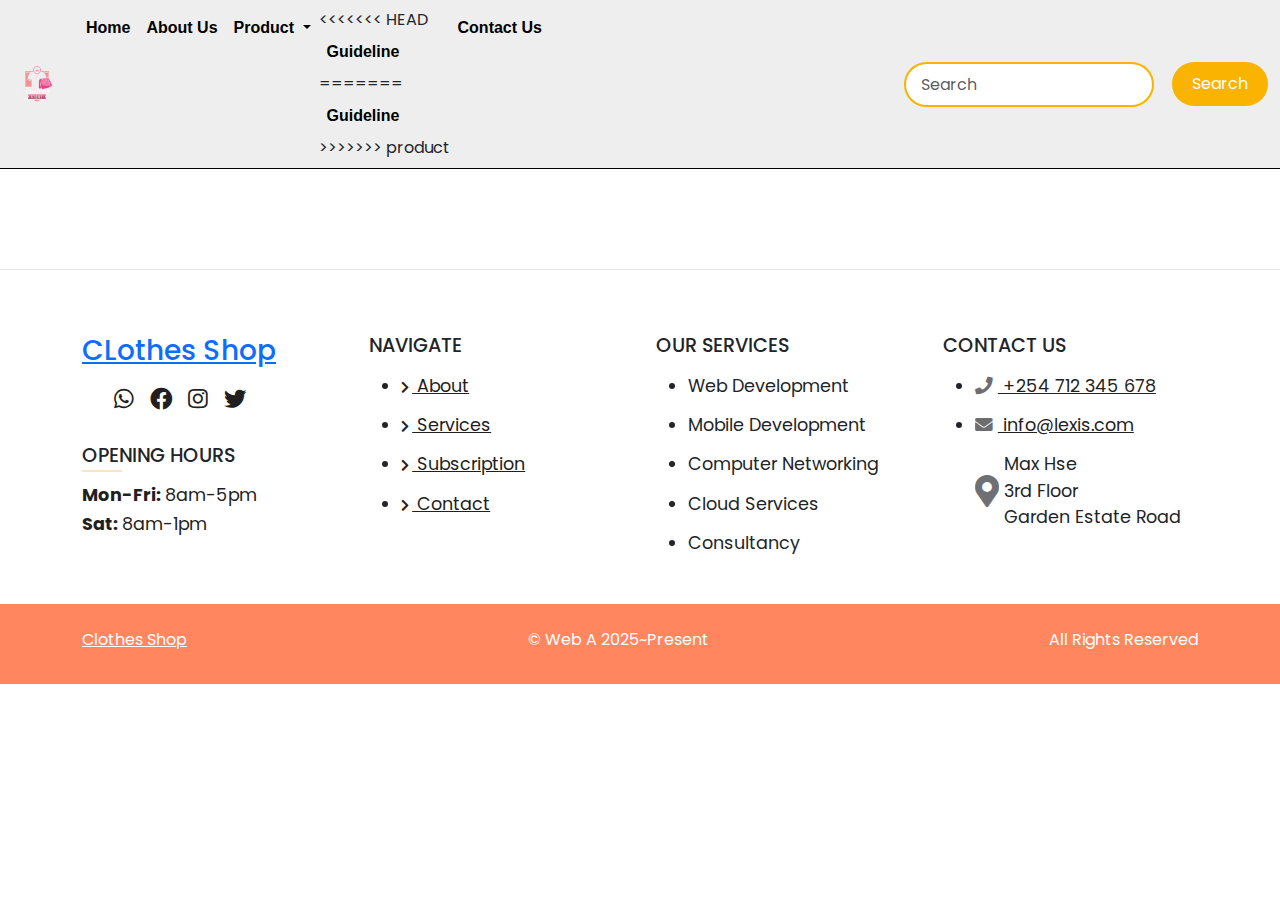
<file: index.html>
<!DOCTYPE html>
<html lang="en">

<head>
    <meta charset="UTF-8">
    <meta name="viewport" content="width=device-width, initial-scale=1.0">

    <link href="https://cdn.jsdelivr.net/npm/bootstrap@5.3.3/dist/css/bootstrap.min.css" rel="stylesheet" integrity="sha384-QWTKZyjpPEjISv5WaRU9OFeRpok6YctnYmDr5pNlyT2bRjXh0JMhjY6hW+ALEwIH" crossorigin="anonymous">
    <script src="https://cdn.jsdelivr.net/npm/bootstrap@5.3.3/dist/js/bootstrap.bundle.min.js" integrity="sha384-YvpcrYf0tY3lHB60NNkmXc5s9fDVZLESaAA55NDzOxhy9GkcIdslK1eN7N6jIeHz" crossorigin="anonymous"></script>
        <!-- Bootstrap JS -->
        <script src="https://cdn.jsdelivr.net/npm/bootstrap@5.3.3/dist/js/bootstrap.bundle.min.js" integrity="sha384-YvpcrYf0tY3lHB60NNkmXc5s9fDVZLESaAA55NDzOxhy9GkcIdslK1eN7N6jIeHz" crossorigin="anonymous"></script>
        <link rel="stylesheet" href="https://use.fontawesome.com/releases/v5.8.1/css/all.css" defer />
        <link rel="preconnect" href="https://fonts.googleapis.com" />
        <link rel="preconnect" href="https://fonts.gstatic.com" crossorigin />
        <link href="https://fonts.googleapis.com/css2?family=Montserrat&display=swap" rel="stylesheet" />
        <link href="https://fonts.googleapis.com/css2?family=Glory&display=swap" rel="stylesheet" />
        <link href="https://fonts.googleapis.com/css2?family=Changa&display=swap" rel="stylesheet">

    <title>Clothes</title>
    <link rel="stylesheet" href="css/main.css">
</head>

<body>
    <!-- Navbar -->
    <nav class="navbar navbar-expand-lg">
        <div class="container-fluid">
            <!-- Logo Image -->
            <a class="navbar-brand" href="index.html">
                <img src="images/Logo-Clothes.png" alt="Logo">
            </a>
            <button class="navbar-toggler" type="button" data-bs-toggle="collapse" data-bs-target="#navbarSupportedContent" aria-controls="navbarSupportedContent" aria-expanded="false" aria-label="Toggle navigation">
                <span class="navbar-toggler-icon"></span>
            </button>
            <div class="collapse navbar-collapse" id="navbarSupportedContent">
                <ul class="navbar-nav me-auto mb-2 mb-lg-0">
                    <li class="nav-item">
                        <a class="nav-link active" aria-current="page" href="index.html">Home</a>
                    </li>
                    <li class="nav-item">
                        <a class="nav-link" href="pages/about.html">About Us</a>
                    </li>
                    <li class="nav-item dropdown">
                        <a class="nav-link dropdown-toggle" href="pages/product.html" role="button" data-bs-toggle="dropdown" aria-expanded="false">
                            Product
                        </a>
                        <ul class="dropdown-menu">
                            <li><a class="dropdown-item" href="/pages/shose.html">Shoes</a></li>
                            <li><a class="dropdown-item" href="/pages/jean.html">Jeans</a></li>
                            <li><a class="dropdown-item" href="/pages/T-shirt.html">T-shirt</a></li>
                            <li><a class="dropdown-item" href="/pages/sweater.html">Sweaters</a></li>
                            <li><a class="dropdown-item" href="/pages/hoodie.html">Hoodie</a></li>
                            <li><a class="dropdown-item" href="/pages/short-jean.html">Short Jeans</a></li>

                        </ul>
                    </li>
                    <li class="nav-item">
<<<<<<< HEAD
                        <a class="nav-link" href="/pages/guidline.html">Guideline</a>
=======
                        <a class="nav-link" href="/pages/guideline.html">Guideline</a>
>>>>>>> product
                    </li>
                    <li class="nav-item">
                        <a class="nav-link" href="/pages/contact.html">Contact Us</a>
                    </li>
                </ul>
                <form class="d-flex" role="search">
                    <input class="form-control me-2" type="search" placeholder="Search" aria-label="Search">
                    <button class="btn btn-outline-success" type="submit">Search</button>
                </form>
            </div>
        </div>
    </nav>
    <!-- Footer -->
    <div class="wrapper">
        <footer>
            <div class="container">
                <div class="brand">
                    <a href="/" class="brand">
                        <h3>CLothes Shop</h3>
                    </a>
                    <div class="social-media">
                        <ul>
                            <li>
                                <a href="#" target="_blank" aria-label="WhatsApp">
                                    <i class="fab fa-whatsapp"></i>
                                </a>
                            </li>
                            <li>
                                <a href="#" aria-label="Facebook" target="_blank">
                                    <i class="fab fa-facebook"></i>
                                </a>
                            </li>
                            <li>
                                <a href="#" aria-label="Instagram" target="_blank">
                                    <i class="fab fa-instagram"></i>
                                </a>
                            </li>
                            <li>
                                <a href="#" aria-label="Twitter" target="_blank">
                                    <i class="fab fa-twitter"></i>
                                </a>
                            </li>
                        </ul>
                    </div>
                    <div class="hours">
                        <h4>Opening Hours</h4>
                        <hr />
                        <h5>
                            Mon-Fri: <span>8am-5pm</span>
                        </h5>
                        <h5>
                            Sat: <span>8am-1pm</span>
                        </h5>
                    </div>
                </div>
                <div class="quick-links">
                    <h4>Navigate</h4>
                    <ul>
                        <li>
                            <a href="#">
                                <i class="fas fa-chevron-right"></i> About
                            </a>
                        </li>
                        <li>
                            <a href="#">
                                <i class="fas fa-chevron-right"></i> Services
                            </a>
                        </li>
                        <li>
                            <a href="#">
                                <i class="fas fa-chevron-right"></i> Subscription
                            </a>
                        </li>
                        <li>
                            <a href="#">
                                <i class="fas fa-chevron-right"></i> Contact
                            </a>
                        </li>
                    </ul>
                </div>
                <div class="our-services">
                    <h4>Our Services</h4>
                    <ul>
                        <li>Web Development</li>
                        <li>Mobile Development</li>
                        <li>Computer Networking</li>
                        <li>Cloud Services</li>
                        <li>Consultancy</li>
                    </ul>
                </div>
                <div class="our-contact">
                    <h4>Contact Us</h4>
                    <ul>
                        <li>
                            <a href="tel:+254712345678">
                                <i class="fas fa-phone"></i> +254 712 345 678
                            </a>
                        </li>
                        <li>
                            <a href="mailto:info@lexis.com">
                                <i class="fas fa-envelope"></i> info@lexis.com
                            </a>
                        </li>
                        <li>
                            <i class="fas fa-map-marker-alt"></i>
                            <span>
                                Max Hse <br />
                                3rd Floor <br />
                                Garden Estate Road
                            </span>
                        </li>
                    </ul>
                </div>
            </div>
            <div class="copyright">
                <div class="container">
                    <p>
                        <a href="#">Clothes Shop</a>
                    </p>
                    <p class="copy">
                        &copy; Web A <span>2025~Present</span>
                    </p>
                    <p>All Rights Reserved</p>
                </div>
            </div>
        </footer>
    </div>

    

    <script src="js/main.js"></script>
</body>

</html>
</file>
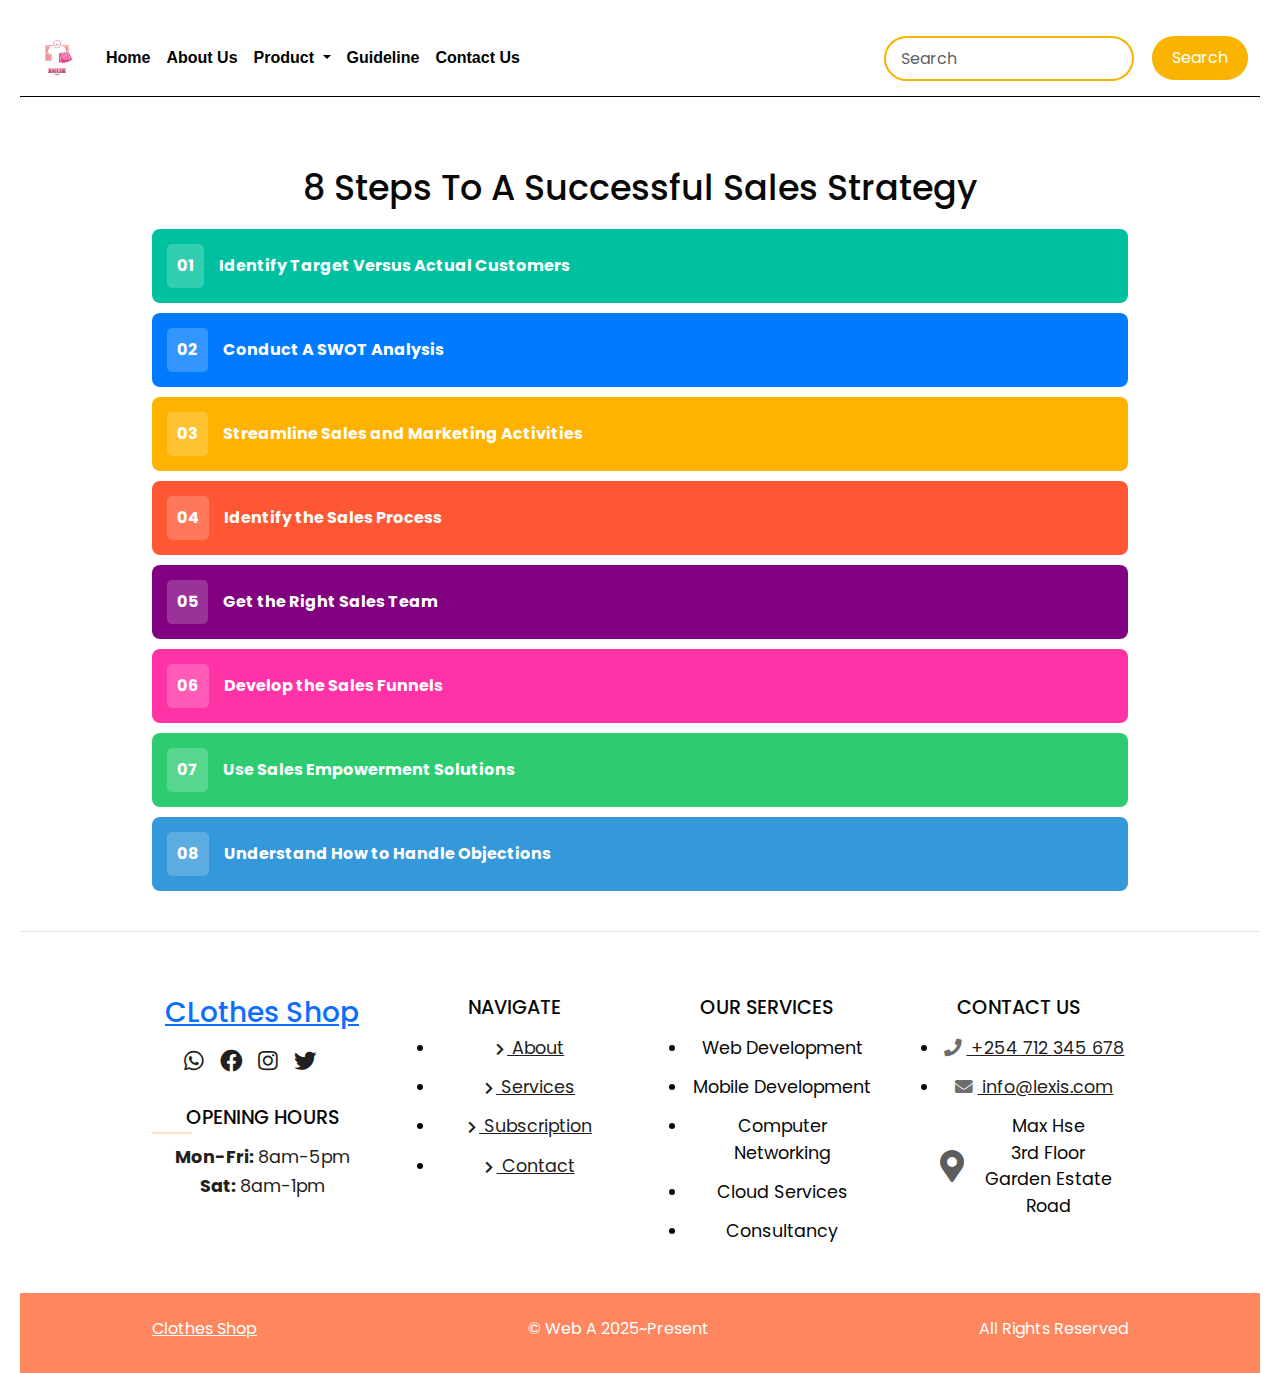
<file: pages/guidline.html>
<!DOCTYPE html>
<html lang="en">

<head>
    <meta charset="UTF-8">
    <meta name="viewport" content="width=device-width, initial-scale=1.0">

    <link href="https://cdn.jsdelivr.net/npm/bootstrap@5.3.3/dist/css/bootstrap.min.css" rel="stylesheet" integrity="sha384-QWTKZyjpPEjISv5WaRU9OFeRpok6YctnYmDr5pNlyT2bRjXh0JMhjY6hW+ALEwIH" crossorigin="anonymous">
    <link href="https://cdn.jsdelivr.net/npm/bootstrap@5.3.3/dist/css/bootstrap.min.css" rel="stylesheet"
        integrity="sha384-QWTKZyjpPEjISv5WaRU9OFeRpok6YctnYmDr5pNlyT2bRjXh0JMhjY6hW+ALEwIH" crossorigin="anonymous">
       
    <script src="https://cdn.jsdelivr.net/npm/bootstrap@5.3.3/dist/js/bootstrap.bundle.min.js"
        integrity="sha384-YvpcrYf0tY3lHB60NNkmXc5s9fDVZLESaAA55NDzOxhy9GkcIdslK1eN7N6jIeHz"
        crossorigin="anonymous"></script>
        

    <title>Clothes</title>
    <link rel="stylesheet" href="../css/main.css">
    <link rel="stylesheet" href="../css/footer.css">
    <link rel="stylesheet" href="../css/guidline.css">
</head>

<body>
    <!-- Navbar -->
    <nav class="navbar navbar-expand-lg">
        <div class="container-fluid">
            <!-- Logo Image -->
            <a class="navbar-brand" href="index.html">
                <img src="../images/Logo-Clothes.png" alt="Logo">
            </a>
            <button class="navbar-toggler" type="button" data-bs-toggle="collapse"
                data-bs-target="#navbarSupportedContent" aria-controls="navbarSupportedContent" aria-expanded="false"
                aria-label="Toggle navigation">
                <span class="navbar-toggler-icon"></span>
            </button>
            <div class="collapse navbar-collapse" id="navbarSupportedContent">
                <ul class="navbar-nav me-auto mb-2 mb-lg-0">
                    <li class="nav-item">
                        <a class="nav-link " aria-current="page" href="../index.html">Home</a>
                    </li>
                    <li class="nav-item">
                        <a class="nav-link" href="about.html">About Us</a>
                    </li>
                    <li class="nav-item dropdown">
                        <a class="nav-link dropdown-toggle" href="product.html" role="button" data-bs-toggle="dropdown"
                            aria-expanded="false">
                            Product
                        </a>
                        <ul class="dropdown-menu">
                            <li><a class="dropdown-item" href="shose.html">Shoes</a></li>
                            <li><a class="dropdown-item" href="jean.html">Jeans</a></li>
                            <li><a class="dropdown-item" href="T-shirt.html">T-shirt</a></li>
                            <li><a class="dropdown-item" href="sweater.html">Sweaters</a></li>
                            <li><a class="dropdown-item" href="hoodie.html">Hoodie</a></li>
                            <li><a class="dropdown-item" href="short-jean.html">Short Jeans</a></li>

                        </ul>
                    </li>
                    <li class="nav-item">
                        <a class="nav-link active" href="../pages/guidline.html">Guideline</a>
                    </li>
                    <li class="nav-item">
                        <a class="nav-link" href="../pages/contact.html">Contact Us</a>
                    </li>
                </ul>
                <form class="d-flex" role="search">
                    <input class="form-control me-2" type="search" placeholder="Search" aria-label="Search">
                    <button class="btn btn-outline-success" type="submit">Search</button>
                </form>
            </div>
        </div>
    </nav>

    <h1>8 Steps To A Successful Sales Strategy</h1>

    <div class="container">
        <div class="step" onclick="toggleDetail(this)">
            <div class="step-header" style="background-color: #00c19f;">
                <span class="step-number">01</span>
                <span class="step-title">Identify Target Versus Actual Customers</span>
            </div>
            <div class="step-detail">
                Understanding the difference between your ideal target audience and actual customers allows you to
                refine marketing strategies for better engagement.
            </div>
        </div>

        <div class="step" onclick="toggleDetail(this)">
            <div class="step-header" style="background-color: #007bff;">
                <span class="step-number">02</span>
                <span class="step-title">Conduct A SWOT Analysis</span>
            </div>
            <div class="step-detail">
                SWOT (Strengths, Weaknesses, Opportunities, and Threats) analysis helps in identifying key factors
                affecting sales performance.
            </div>
        </div>

        <div class="step" onclick="toggleDetail(this)">
            <div class="step-header" style="background-color: #ffb300;">
                <span class="step-number">03</span>
                <span class="step-title">Streamline Sales and Marketing Activities</span>
            </div>
            <div class="step-detail">
                Align sales and marketing efforts to ensure consistency in messaging, lead generation, and conversion
                rates.
            </div>
        </div>

        <div class="step" onclick="toggleDetail(this)">
            <div class="step-header" style="background-color: #ff5733;">
                <span class="step-number">04</span>
                <span class="step-title">Identify the Sales Process</span>
            </div>
            <div class="step-detail">
                Define clear steps in the sales journey, from prospecting to closing, to enhance efficiency and success
                rates.
            </div>
        </div>

        <div class="step" onclick="toggleDetail(this)">
            <div class="step-header" style="background-color: #800080;">
                <span class="step-number">05</span>
                <span class="step-title">Get the Right Sales Team</span>
            </div>
            <div class="step-detail">
                Hiring and training the right talent ensures a strong team that can effectively close deals and build
                customer relationships.
            </div>
        </div>

        <div class="step" onclick="toggleDetail(this)">
            <div class="step-header" style="background-color: #ff33a6;">
                <span class="step-number">06</span>
                <span class="step-title">Develop the Sales Funnels</span>
            </div>
            <div class="step-detail">
                A well-structured sales funnel helps in nurturing leads and increasing conversion rates.
            </div>
        </div>

        <div class="step" onclick="toggleDetail(this)">
            <div class="step-header" style="background-color: #2ecc71;">
                <span class="step-number">07</span>
                <span class="step-title">Use Sales Empowerment Solutions</span>
            </div>
            <div class="step-detail">
                Leverage CRM tools, automation, and analytics to empower sales teams for better performance.
            </div>
        </div>

        <div class="step" onclick="toggleDetail(this)">
            <div class="step-header" style="background-color: #3498db;">
                <span class="step-number">08</span>
                <span class="step-title">Understand How to Handle Objections</span>
            </div>
            <div class="step-detail">
                Effective objection handling builds trust and increases the chances of closing deals successfully.
            </div>
        </div>
    </div>

    <!-- Footer -->
    <div class="wrapper">
        <footer>
            <div class="container">
                <div class="brand">
                    <a href="/" class="brand">
                        <h3>CLothes Shop</h3>
                    </a>
                    <div class="social-media">
                        <ul>
                            <li>
                                <a href="#" target="_blank" aria-label="WhatsApp">
                                    <i class="fab fa-whatsapp"></i>
                                </a>
                            </li>
                            <li>
                                <a href="#" aria-label="Facebook" target="_blank">
                                    <i class="fab fa-facebook"></i>
                                </a>
                            </li>
                            <li>
                                <a href="#" aria-label="Instagram" target="_blank">
                                    <i class="fab fa-instagram"></i>
                                </a>
                            </li>
                            <li>
                                <a href="#" aria-label="Twitter" target="_blank">
                                    <i class="fab fa-twitter"></i>
                                </a>
                            </li>
                        </ul>
                    </div>
                    <div class="hours">
                        <h4>Opening Hours</h4>
                        <hr />
                        <h5>
                            Mon-Fri: <span>8am-5pm</span>
                        </h5>
                        <h5>
                            Sat: <span>8am-1pm</span>
                        </h5>
                    </div>
                </div>
                <div class="quick-links">
                    <h4>Navigate</h4>
                    <ul>
                        <li>
                            <a href="#">
                                <i class="fas fa-chevron-right"></i> About
                            </a>
                        </li>
                        <li>
                            <a href="#">
                                <i class="fas fa-chevron-right"></i> Services
                            </a>
                        </li>
                        <li>
                            <a href="#">
                                <i class="fas fa-chevron-right"></i> Subscription
                            </a>
                        </li>
                        <li>
                            <a href="#">
                                <i class="fas fa-chevron-right"></i> Contact
                            </a>
                        </li>
                    </ul>
                </div>
                <div class="our-services">
                    <h4>Our Services</h4>
                    <ul>
                        <li>Web Development</li>
                        <li>Mobile Development</li>
                        <li>Computer Networking</li>
                        <li>Cloud Services</li>
                        <li>Consultancy</li>
                    </ul>
                </div>
                <div class="our-contact">
                    <h4>Contact Us</h4>
                    <ul>
                        <li>
                            <a href="tel:+254712345678">
                                <i class="fas fa-phone"></i> +254 712 345 678
                            </a>
                        </li>
                        <li>
                            <a href="mailto:info@lexis.com">
                                <i class="fas fa-envelope"></i> info@lexis.com
                            </a>
                        </li>
                        <li>
                            <i class="fas fa-map-marker-alt"></i>
                            <span>
                                Max Hse <br />
                                3rd Floor <br />
                                Garden Estate Road
                            </span>
                        </li>
                    </ul>
                </div>
            </div>
            <div class="copyright">
                <div class="container">
                    <p>
                        <a href="#">Clothes Shop</a>
                    </p>
                    <p class="copy">
                        &copy; Web A <span>2025~Present</span>
                    </p>
                    <p>All Rights Reserved</p>
                </div>
            </div>
        </footer>
    </div>
    <!-- Add FontAwesome CDN for star icons -->
    <link rel="stylesheet" href="https://cdnjs.cloudflare.com/ajax/libs/font-awesome/5.15.4/css/all.min.css">


    <script src="../js/guideline.js"></script>
</body>

</html>
</file>
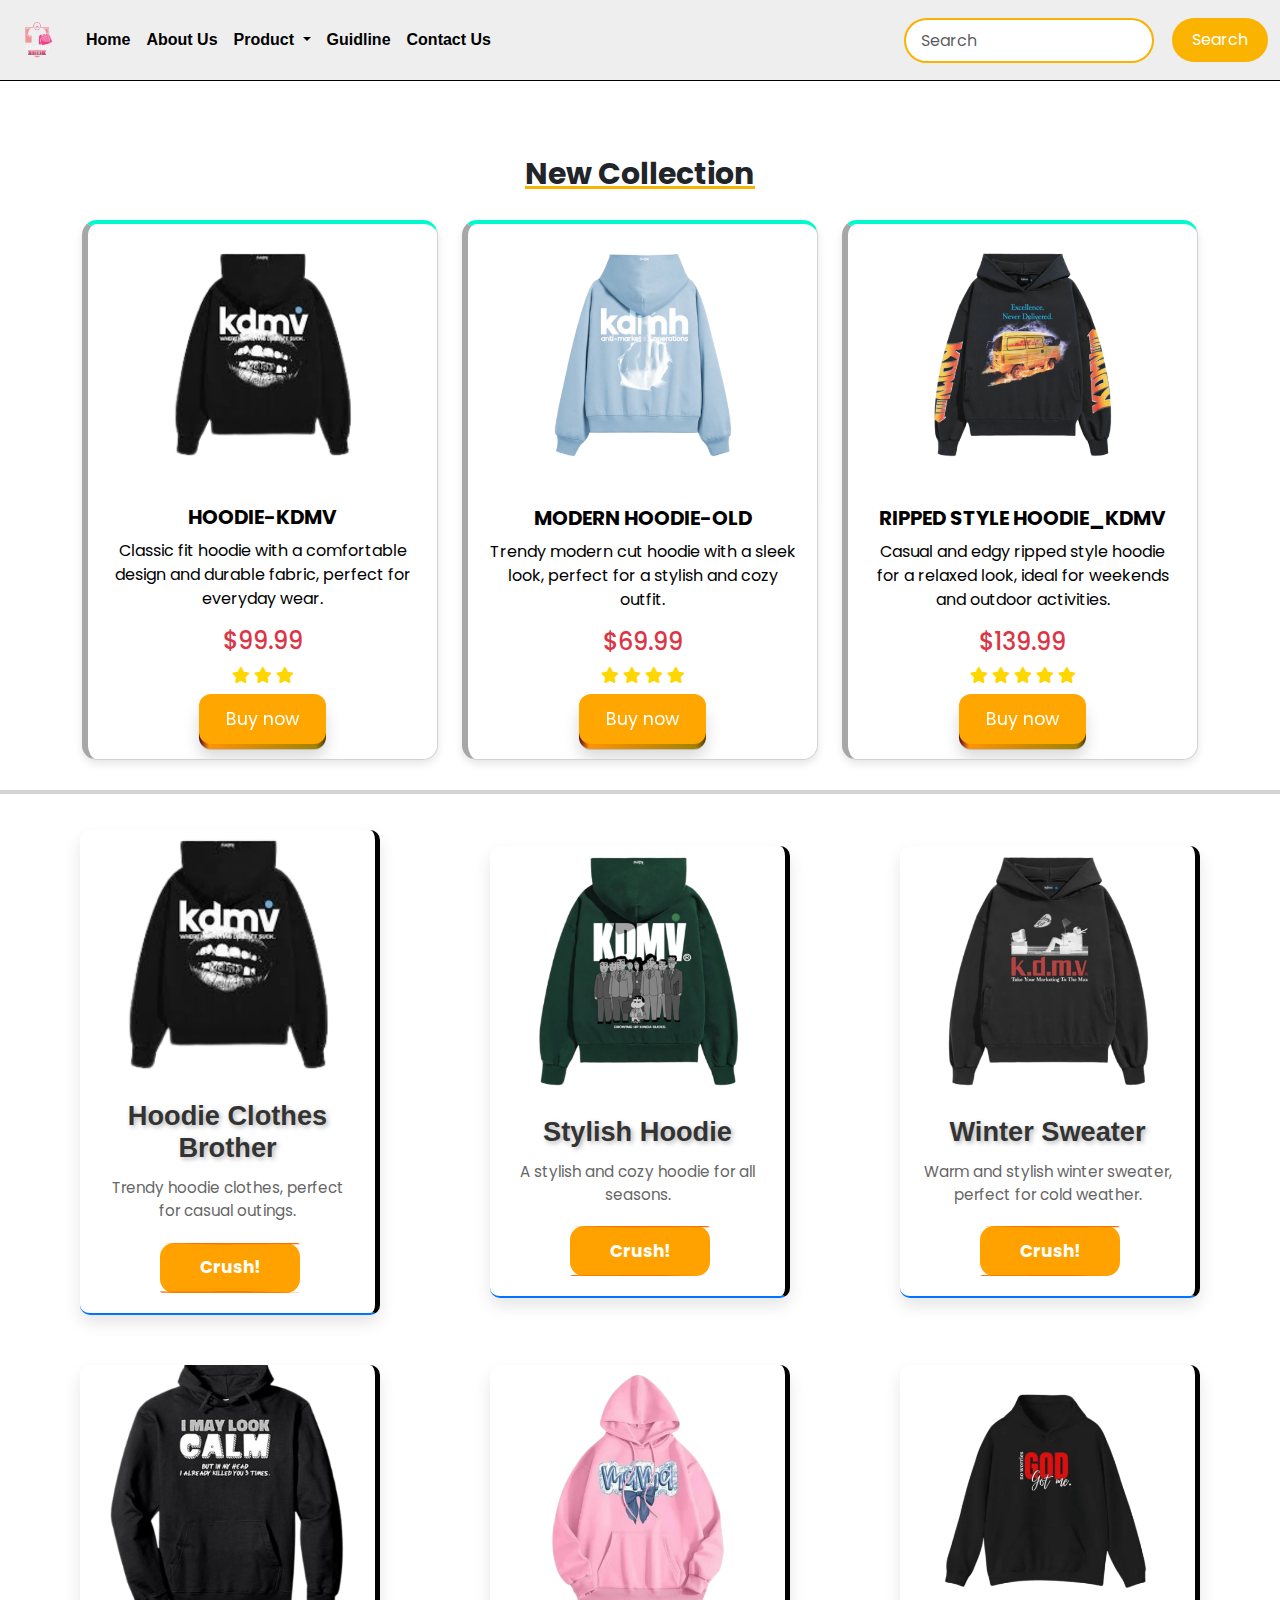
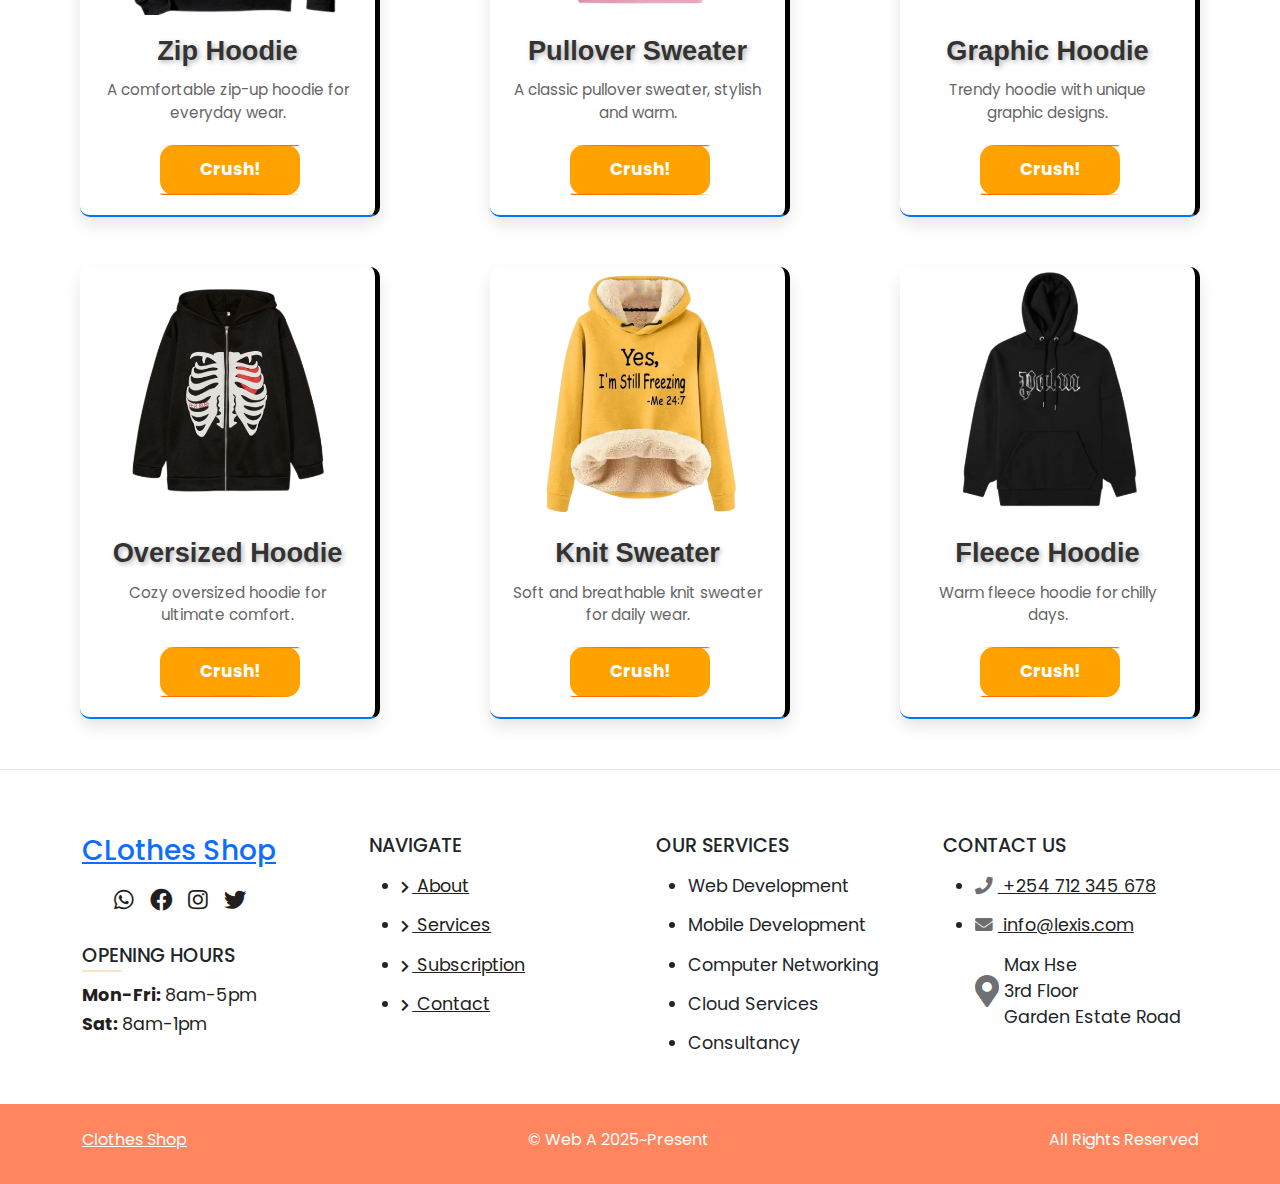
<file: pages/hoodie.html>
<!DOCTYPE html>
<html lang="en">

<head>
    <meta charset="UTF-8">
    <meta name="viewport" content="width=device-width, initial-scale=1.0">

    <!-- Bootstrap CSS -->
    <link href="https://cdn.jsdelivr.net/npm/bootstrap@5.3.3/dist/css/bootstrap.min.css" rel="stylesheet" integrity="sha384-QWTKZyjpPEjISv5WaRU9OFeRpok6YctnYmDr5pNlyT2bRjXh0JMhjY6hW+ALEwIH" crossorigin="anonymous">

    <!-- Bootstrap JS -->
    <script src="https://cdn.jsdelivr.net/npm/bootstrap@5.3.3/dist/js/bootstrap.bundle.min.js" integrity="sha384-YvpcrYf0tY3lHB60NNkmXc5s9fDVZLESaAA55NDzOxhy9GkcIdslK1eN7N6jIeHz" crossorigin="anonymous"></script>
        <!-- Bootstrap JS -->
        <script src="https://cdn.jsdelivr.net/npm/bootstrap@5.3.3/dist/js/bootstrap.bundle.min.js" integrity="sha384-YvpcrYf0tY3lHB60NNkmXc5s9fDVZLESaAA55NDzOxhy9GkcIdslK1eN7N6jIeHz" crossorigin="anonymous"></script>
        <link rel="stylesheet" href="https://use.fontawesome.com/releases/v5.8.1/css/all.css" defer />
        <link rel="preconnect" href="https://fonts.googleapis.com" />
        <link rel="preconnect" href="https://fonts.gstatic.com" crossorigin />
        <link href="https://fonts.googleapis.com/css2?family=Montserrat&display=swap" rel="stylesheet" />
        <link href="https://fonts.googleapis.com/css2?family=Glory&display=swap" rel="stylesheet" />
        <link href="https://fonts.googleapis.com/css2?family=Changa&display=swap" rel="stylesheet">
    <title>Hoodie</title>
    <link rel="stylesheet" href="/css/main.css">
     <link rel="stylesheet" href="/css/hoodie.css">
</head>

<body>
    <!-- Navbar -->
    <nav class="navbar navbar-expand-lg">
        <div class="container-fluid">
            <!-- Logo Image -->
            <a class="navbar-brand" href="#">
                <img src="/images/Logo-Clothes.png" alt="Logo">
                <!-- Replace 'your-logo.png' with your logo's path -->
            </a>
            <button class="navbar-toggler" type="button" data-bs-toggle="collapse" data-bs-target="#navbarSupportedContent" aria-controls="navbarSupportedContent" aria-expanded="false" aria-label="Toggle navigation">
                <span class="navbar-toggler-icon"></span>
            </button>
            <div class="collapse navbar-collapse" id="navbarSupportedContent">
                <ul class="navbar-nav me-auto mb-2 mb-lg-0">
                    <li class="nav-item">
                        <a class="nav-link active" aria-current="page" href="/index.html">Home</a>
                    </li>
                    <li class="nav-item">
                        <a class="nav-link" href="/pages/about.html">About Us</a>
                    </li>
                    <li class="nav-item dropdown">
                        <a class="nav-link dropdown-toggle" href="/pages/product.html" role="button" data-bs-toggle="dropdown" aria-expanded="false">
                            Product
                        </a>
                        <ul class="dropdown-menu">
                            <li>
                                <a class="dropdown-item" href="shose.html">Shoses</a>
                            </li>
                            <li><a class="dropdown-item" href="jean.html">Jeans</a>
                            </li>
                            <li>
                                <a class="dropdown-item" href="T-shirt.html">T-shirt</a>
                            </li>
                            <li>
                                <a class="dropdown-item" href="sweater.html">Sweaters</a>
                            </li>
                            <li>
                                <a class="dropdown-item" href="hoodie.html">Hoodie</a>
                            </li>
                            <li>
                                <a class="dropdown-item" href="short-jean.html">short-Jeans</a>
                            </li>

                        </ul>
                    </li>
                    <li class="nav-item">
                        <a class="nav-link guidline" aria-disabled="true">Guidline</a>
                    </li>
                    <li class="nav-item">
                        <a class="nav-link Contact" aria-disabled="true">Contact Us</a>
                    </li>
                </ul>
                <form class="d-flex" role="search">
                    <input class="form-control me-2" type="search" placeholder="Search" aria-label="Search">
                    <button class="btn btn-outline-success" type="submit">Search</button>
                </form>
            </div>
        </div>
    </nav>
    <div class="heading-popular">New Collection</div>
    <div class="container mt-4">
        <div class="row justify-content-center">
            <!-- Hoodie - Classic Fit -->
            <div class="col-md-4">
                <div class="card">
                    <img src="/images/Hoodie.kdmv1.png" alt="Classic Hoodie">
                    <div class="card-body">
                        <h5 class="card-title"> HOODIE-KDMV</h5>
                        <p>Classic fit hoodie with a comfortable design and durable fabric, perfect for everyday wear.</p>
                        <h4 class="text-danger">$99.99</h4>

                        <!-- Star Rating -->
                        <div class="star-rating">
                            <span class="fa fa-star checked"></span>
                            <span class="fa fa-star checked"></span>
                            <span class="fa fa-star checked"></span>
                        </div>
                        <!-- End Star Rating -->

                        <button>
                            <span class="shadow"></span>
                            <span class="edge"></span>
                            <span class="front text"> Buy now
                            </span>
                        </button>
                    </div>
                </div>
            </div>

            <!-- Hoodie - Modern Cut -->
            <div class="col-md-4">
                <div class="card">
                    <img src="/images/hoodie.cold.old.png" alt="Modern Hoodie">
                    <div class="card-body">
                        <h5 class="card-title">MODERN HOODIE-OLD</h5>
                        <p>Trendy modern cut hoodie with a sleek look, perfect for a stylish and cozy outfit.</p>
                        <h4 class="text-danger">$69.99</h4>

                        <!-- Star Rating -->
                        <div class="star-rating">
                            <span class="fa fa-star checked"></span>
                            <span class="fa fa-star checked"></span>
                            <span class="fa fa-star checked"></span>
                            <span class="fa fa-star"></span>
                        </div>
                        <!-- End Star Rating -->

                        <button>
                            <span class="shadow"></span>
                            <span class="edge"></span>
                            <span class="front text"> Buy now
                            </span>
                        </button>
                    </div>
                </div>
            </div>

            <!-- Hoodie - Ripped Style -->
            <div class="col-md-4">
                <div class="card">
                    <img src="/images/Hoodie.kdmv-car.png" alt="Ripped Hoodie">
                    <div class="card-body">
                        <h5 class="card-title">RIPPED STYLE HOODIE_KDMV</h5>
                        <p>Casual and edgy ripped style hoodie for a relaxed look, ideal for weekends and outdoor activities.</p>
                        <h4 class="text-danger">$139.99</h4>

                        <!-- Star Rating -->
                        <div class="star-rating">
                            <span class="fa fa-star checked"></span>
                            <span class="fa fa-star checked"></span>
                            <span class="fa fa-star"></span>
                            <span class="fa fa-star"></span>
                            <span class="fa fa-star"></span>
                        </div>
                        <!-- End Star Rating -->

                        <button>
                            <span class="shadow"></span>
                            <span class="edge"></span>
                            <span class="front text"> Buy now
                            </span>
                        </button>
                    </div>
                </div>
            </div>
        </div>
    </div>
    <hr>

    <div class="old-product">
        <div class="product-card" id="jean-product">
            <img src="/images/Hoodie.kdmv1.png" alt="Hoodie Clothes Brother" class="product-image" id="jean-pic">
            <div class="product-details" id="jean-info">
                <h2 class="product-name" id="jean-name">Hoodie Clothes Brother</h2>
                <p class="product-description" id="jean-desc">
                    Trendy hoodie clothes, perfect for casual outings.
                </p>
                <div class="btn-style">
                    <p>Crush!</p>
                </div>
            </div>
        </div>
    
        <div class="product-card" id="hoodie-product">
            <img src="/images/Hoodie.kdmv-new-version.png" alt="Stylish Hoodie" class="product-image" id="hoodie-pic">
            <div class="product-details" id="hoodie-info">
                <h2 class="product-name" id="hoodie-name">Stylish Hoodie</h2>
                <p class="product-description" id="hoodie-desc">
                    A stylish and cozy hoodie for all seasons.
                </p>
                <div class="btn-style">
                    <p>Crush!</p>
                </div>
            </div>
        </div>
    
        <div class="product-card" id="sweater-product">
            <img src="/images/hoodie-new.png" alt="Winter Sweater" class="product-image" id="sweater-pic">
            <div class="product-details" id="sweater-info">
                <h2 class="product-name" id="sweater-name">Winter Sweater</h2>
                <p class="product-description" id="sweater-desc">
                    Warm and stylish winter sweater, perfect for cold weather.
                </p>
                <div class="btn-style">
                    <p>Crush!</p>
                </div>
            </div>
        </div>
    
        <div class="product-card" id="zip-hoodie-product">
            <img src="/images/Clam-hoodie.png" alt="Zip Hoodie" class="product-image" id="zip-hoodie-pic">
            <div class="product-details" id="zip-hoodie-info">
                <h2 class="product-name" id="zip-hoodie-name">Zip Hoodie</h2>
                <p class="product-description" id="zip-hoodie-desc">
                    A comfortable zip-up hoodie for everyday wear.
                </p>
                <div class="btn-style">
                    <p>Crush!</p>
                </div>
            </div>
        </div>
    
        <div class="product-card" id="pullover-product">
            <img src="/images/Pink-hoodie.png" alt="Pullover Sweater" class="product-image" id="pullover-pic">
            <div class="product-details" id="pullover-info">
                <h2 class="product-name" id="pullover-name">Pullover Sweater</h2>
                <p class="product-description" id="pullover-desc">
                    A classic pullover sweater, stylish and warm.
                </p>
                <div class="btn-style">
                    <p>Crush!</p>
                </div>
            </div>
        </div>
    
        <div class="product-card" id="graphic-hoodie-product">
            <img src="/images/God-you.hoodie.png" alt="Graphic Hoodie" class="product-image" id="graphic-hoodie-pic">
            <div class="product-details" id="graphic-hoodie-info">
                <h2 class="product-name" id="graphic-hoodie-name">Graphic Hoodie</h2>
                <p class="product-description" id="graphic-hoodie-desc">
                    Trendy hoodie with unique graphic designs.
                </p>
                <div class="btn-style">
                    <p>Crush!</p>
                </div>
            </div>
        </div>
    
        <div class="product-card" id="oversized-hoodie-product">
            <img src="/images/Root-hoodie.png" alt="Oversized Hoodie" class="product-image" id="oversized-hoodie-pic">
            <div class="product-details" id="oversized-hoodie-info">
                <h2 class="product-name" id="oversized-hoodie-name">Oversized Hoodie</h2>
                <p class="product-description" id="oversized-hoodie-desc">
                    Cozy oversized hoodie for ultimate comfort.
                </p>
                <div class="btn-style">
                    <p>Crush!</p>
                </div>
            </div>
        </div>
    
        <div class="product-card" id="knit-sweater-product">
            <img src="/images/Yes-i still.png" alt="Knit Sweater" class="product-image" id="knit-sweater-pic">
            <div class="product-details" id="knit-sweater-info">
                <h2 class="product-name" id="knit-sweater-name">Knit Sweater</h2>
                <p class="product-description" id="knit-sweater-desc">
                    Soft and breathable knit sweater for daily wear.
                </p>
                <div class="btn-style">
                    <p>Crush!</p>
                </div>
            </div>
        </div>
    
        <div class="product-card" id="fleece-hoodie-product">
            <img src="/images/Palm-hoodie.png" alt="Fleece Hoodie" class="product-image" id="fleece-hoodie-pic">
            <div class="product-details" id="fleece-hoodie-info">
                <h2 class="product-name" id="fleece-hoodie-name">Fleece Hoodie</h2>
                <p class="product-description" id="fleece-hoodie-desc">
                    Warm fleece hoodie for chilly days.
                </p>
                <div class="btn-style">
                    <p>Crush!</p>
                </div>
            </div>
        </div>
    </div>
    <!-- Footer -->
<div class="wrapper">
    <footer>
        <div class="container">
            <div class="brand">
                <a href="/" class="brand">
                    <h3>CLothes Shop</h3>
                </a>
                <div class="social-media">
                    <ul>
                        <li>
                            <a href="#" target="_blank" aria-label="WhatsApp">
                                <i class="fab fa-whatsapp"></i>
                            </a>
                        </li>
                        <li>
                            <a href="#" aria-label="Facebook" target="_blank">
                                <i class="fab fa-facebook"></i>
                            </a>
                        </li>
                        <li>
                            <a href="#" aria-label="Instagram" target="_blank">
                                <i class="fab fa-instagram"></i>
                            </a>
                        </li>
                        <li>
                            <a href="#" aria-label="Twitter" target="_blank">
                                <i class="fab fa-twitter"></i>
                            </a>
                        </li>
                    </ul>
                </div>
                <div class="hours">
                    <h4>Opening Hours</h4>
                    <hr />
                    <h5>
                        Mon-Fri: <span>8am-5pm</span>
                    </h5>
                    <h5>
                        Sat: <span>8am-1pm</span>
                    </h5>
                </div>
            </div>
            <div class="quick-links">
                <h4>Navigate</h4>
                <ul>
                    <li>
                        <a href="#">
                            <i class="fas fa-chevron-right"></i> About
                        </a>
                    </li>
                    <li>
                        <a href="#">
                            <i class="fas fa-chevron-right"></i> Services
                        </a>
                    </li>
                    <li>
                        <a href="#">
                            <i class="fas fa-chevron-right"></i> Subscription
                        </a>
                    </li>
                    <li>
                        <a href="#">
                            <i class="fas fa-chevron-right"></i> Contact
                        </a>
                    </li>
                </ul>
            </div>
            <div class="our-services">
                <h4>Our Services</h4>
                <ul>
                    <li>Web Development</li>
                    <li>Mobile Development</li>
                    <li>Computer Networking</li>
                    <li>Cloud Services</li>
                    <li>Consultancy</li>
                </ul>
            </div>
            <div class="our-contact">
                <h4>Contact Us</h4>
                <ul>
                    <li>
                        <a href="tel:+254712345678">
                            <i class="fas fa-phone"></i> +254 712 345 678
                        </a>
                    </li>
                    <li>
                        <a href="mailto:info@lexis.com">
                            <i class="fas fa-envelope"></i> info@lexis.com
                        </a>
                    </li>
                    <li>
                        <i class="fas fa-map-marker-alt"></i>
                        <span>
                            Max Hse <br />
                            3rd Floor <br />
                            Garden Estate Road
                        </span>
                    </li>
                </ul>
            </div>
        </div>
        <div class="copyright">
            <div class="container">
                <p>
                    <a href="#">Clothes Shop</a>
                </p>
                <p class="copy">
                    &copy; Web A <span>2025~Present</span>
                </p>
                <p>All Rights Reserved</p>
            </div>
        </div>
    </footer>
</div>
    
<link rel="stylesheet" href="https://cdnjs.cloudflare.com/ajax/libs/font-awesome/5.15.4/css/all.min.css">
    <script src="/js/main.js"></script>
</body>

</html>
</file>
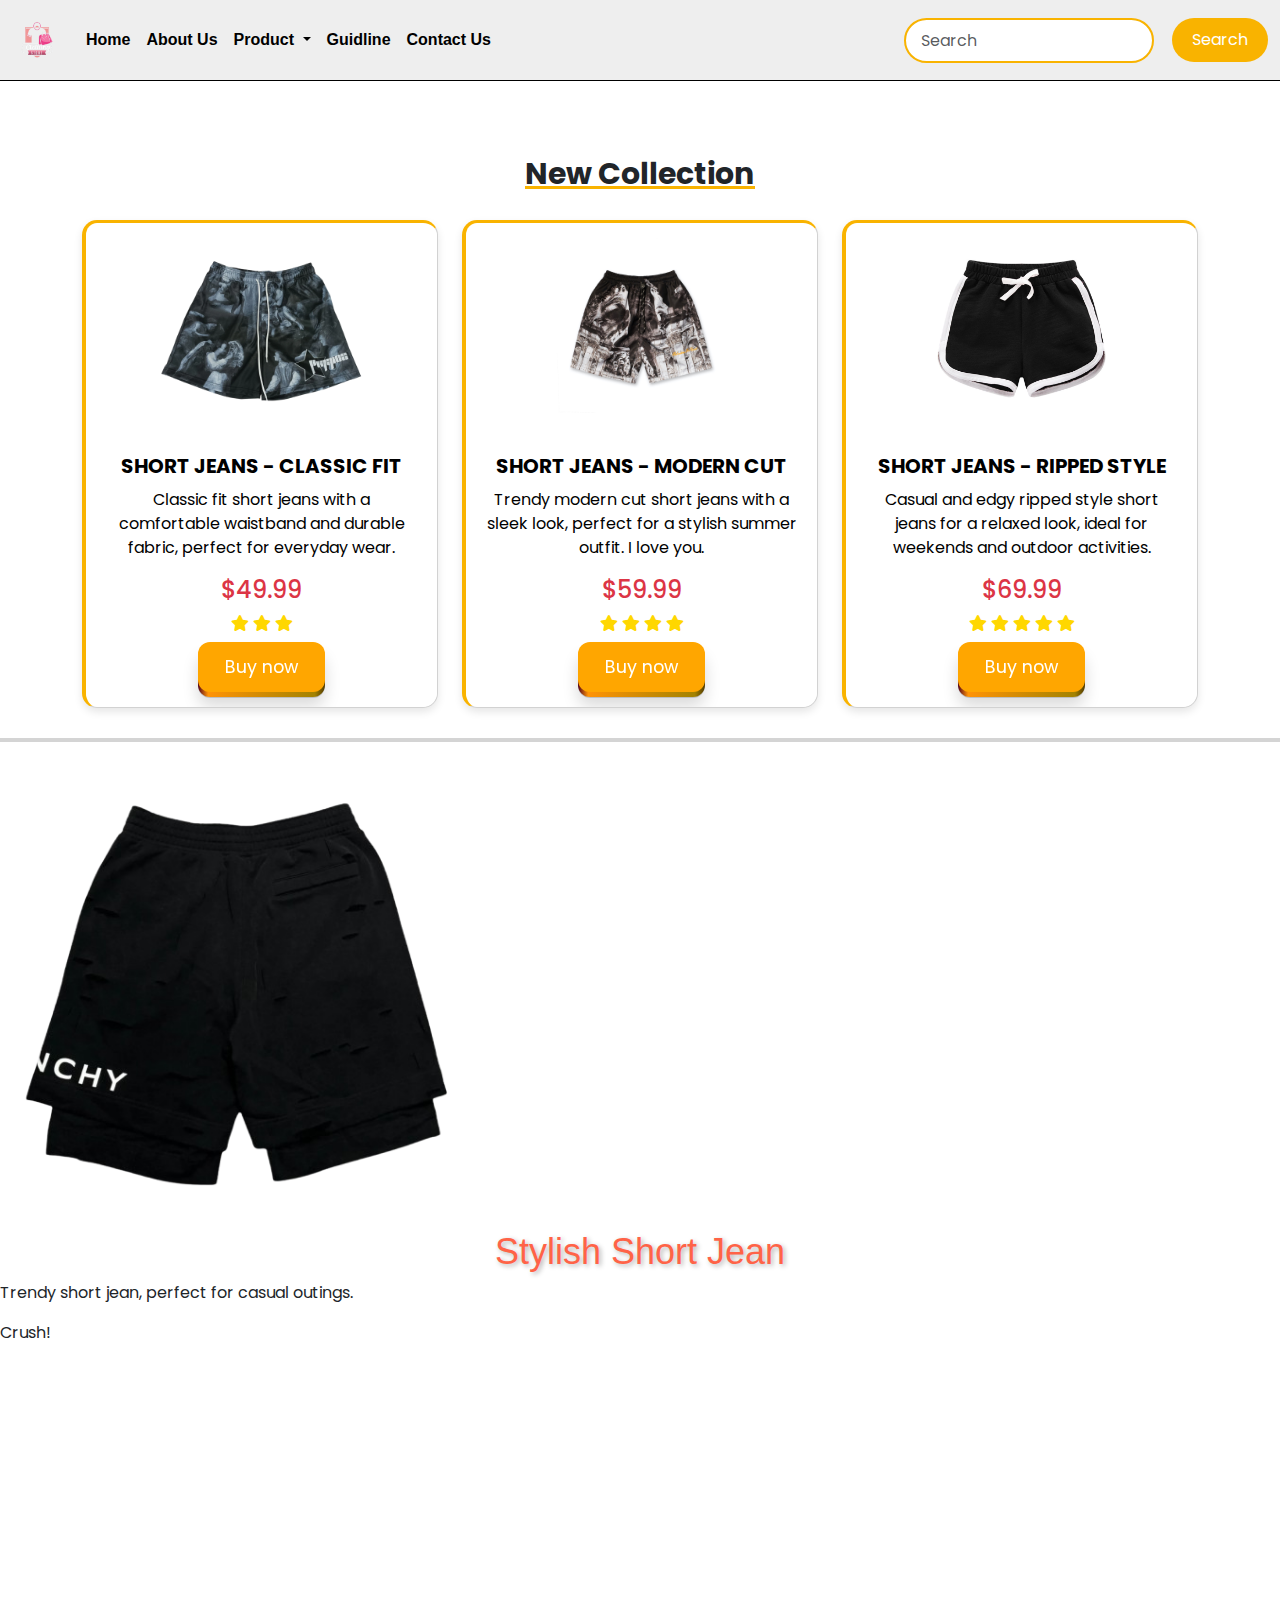
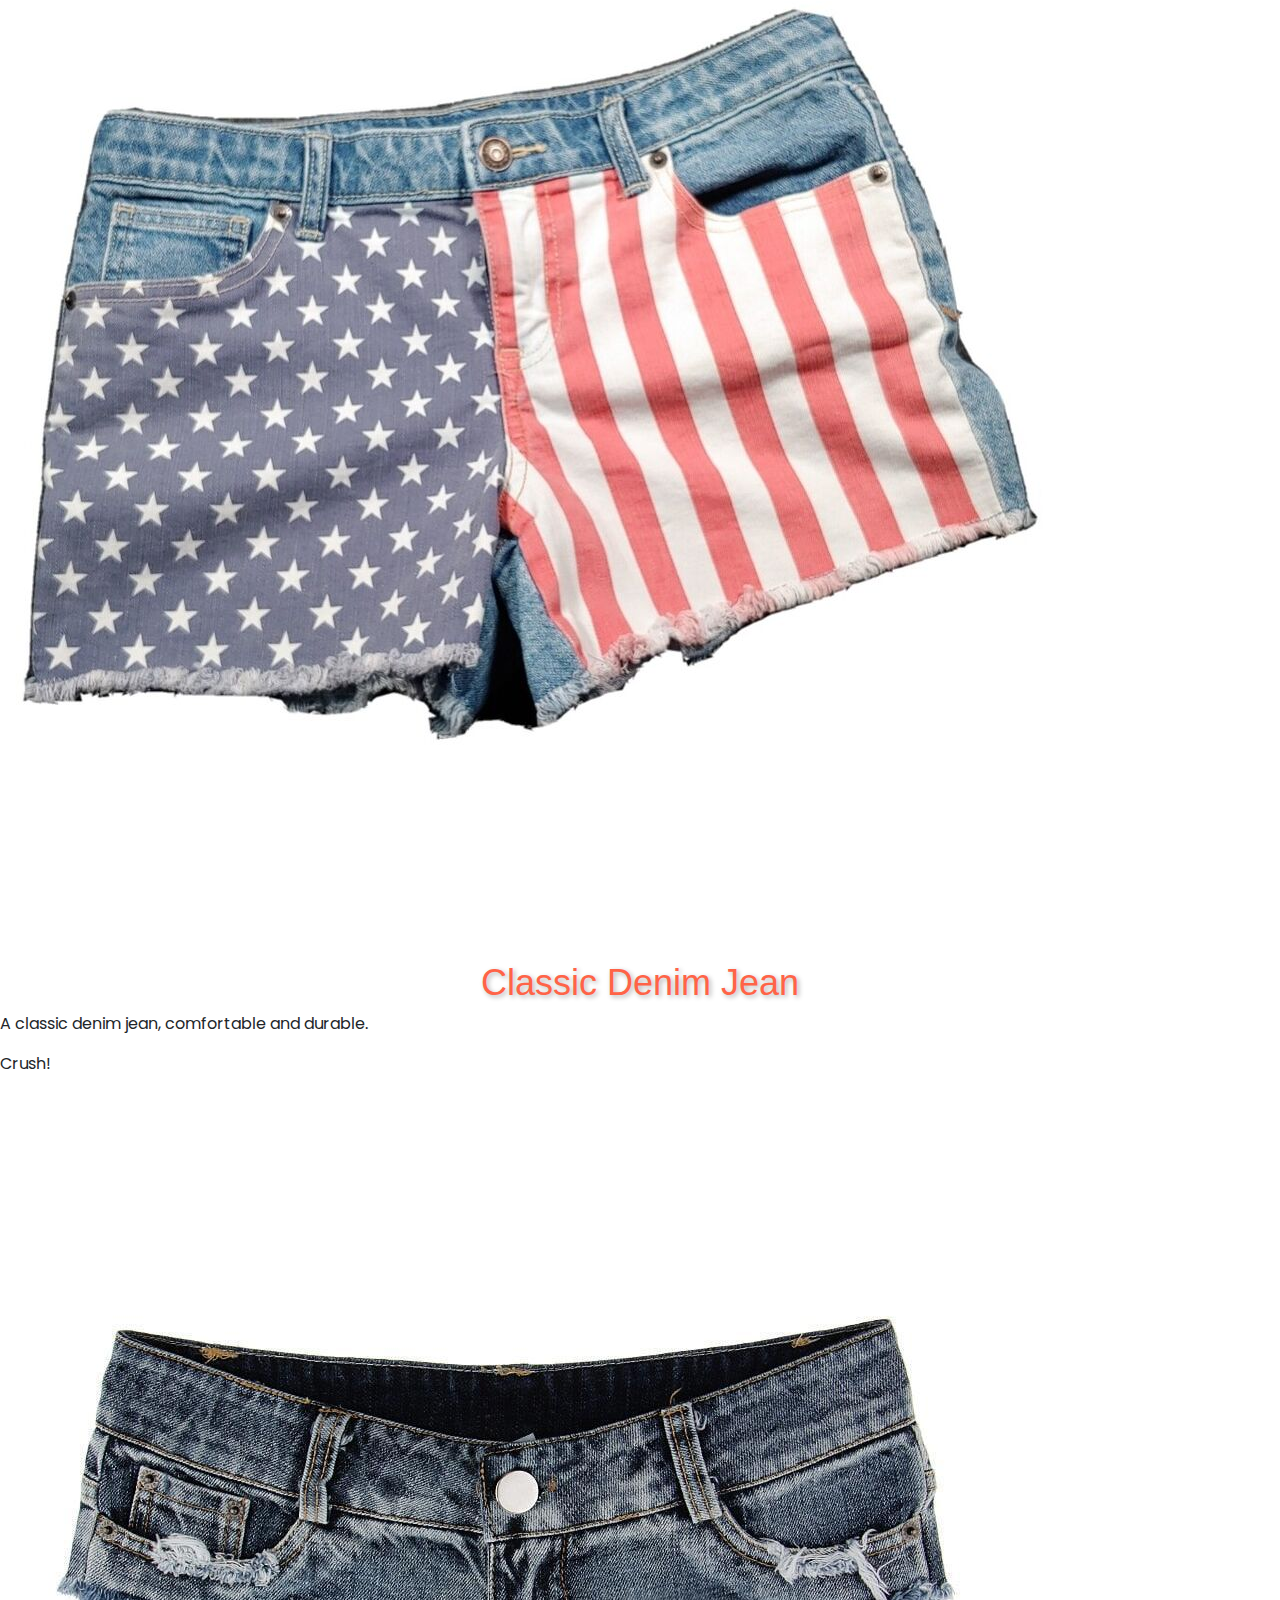
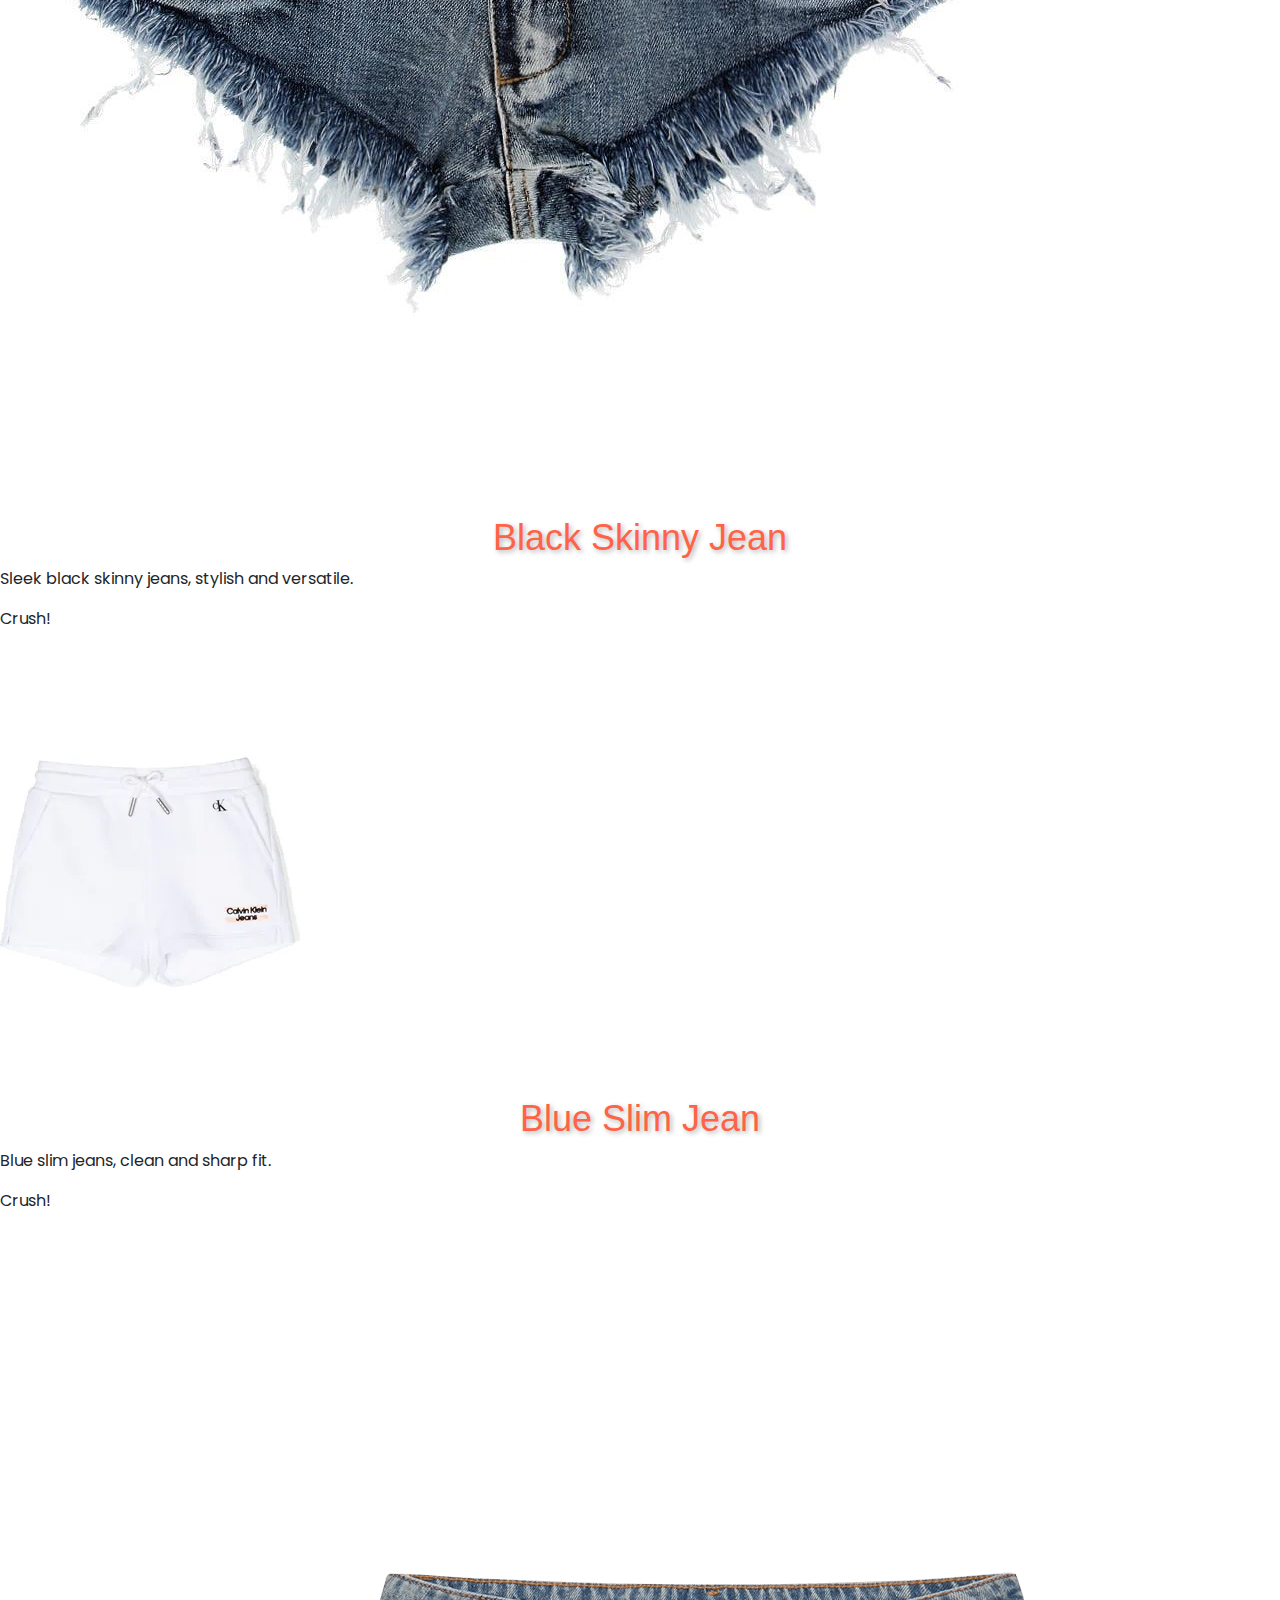
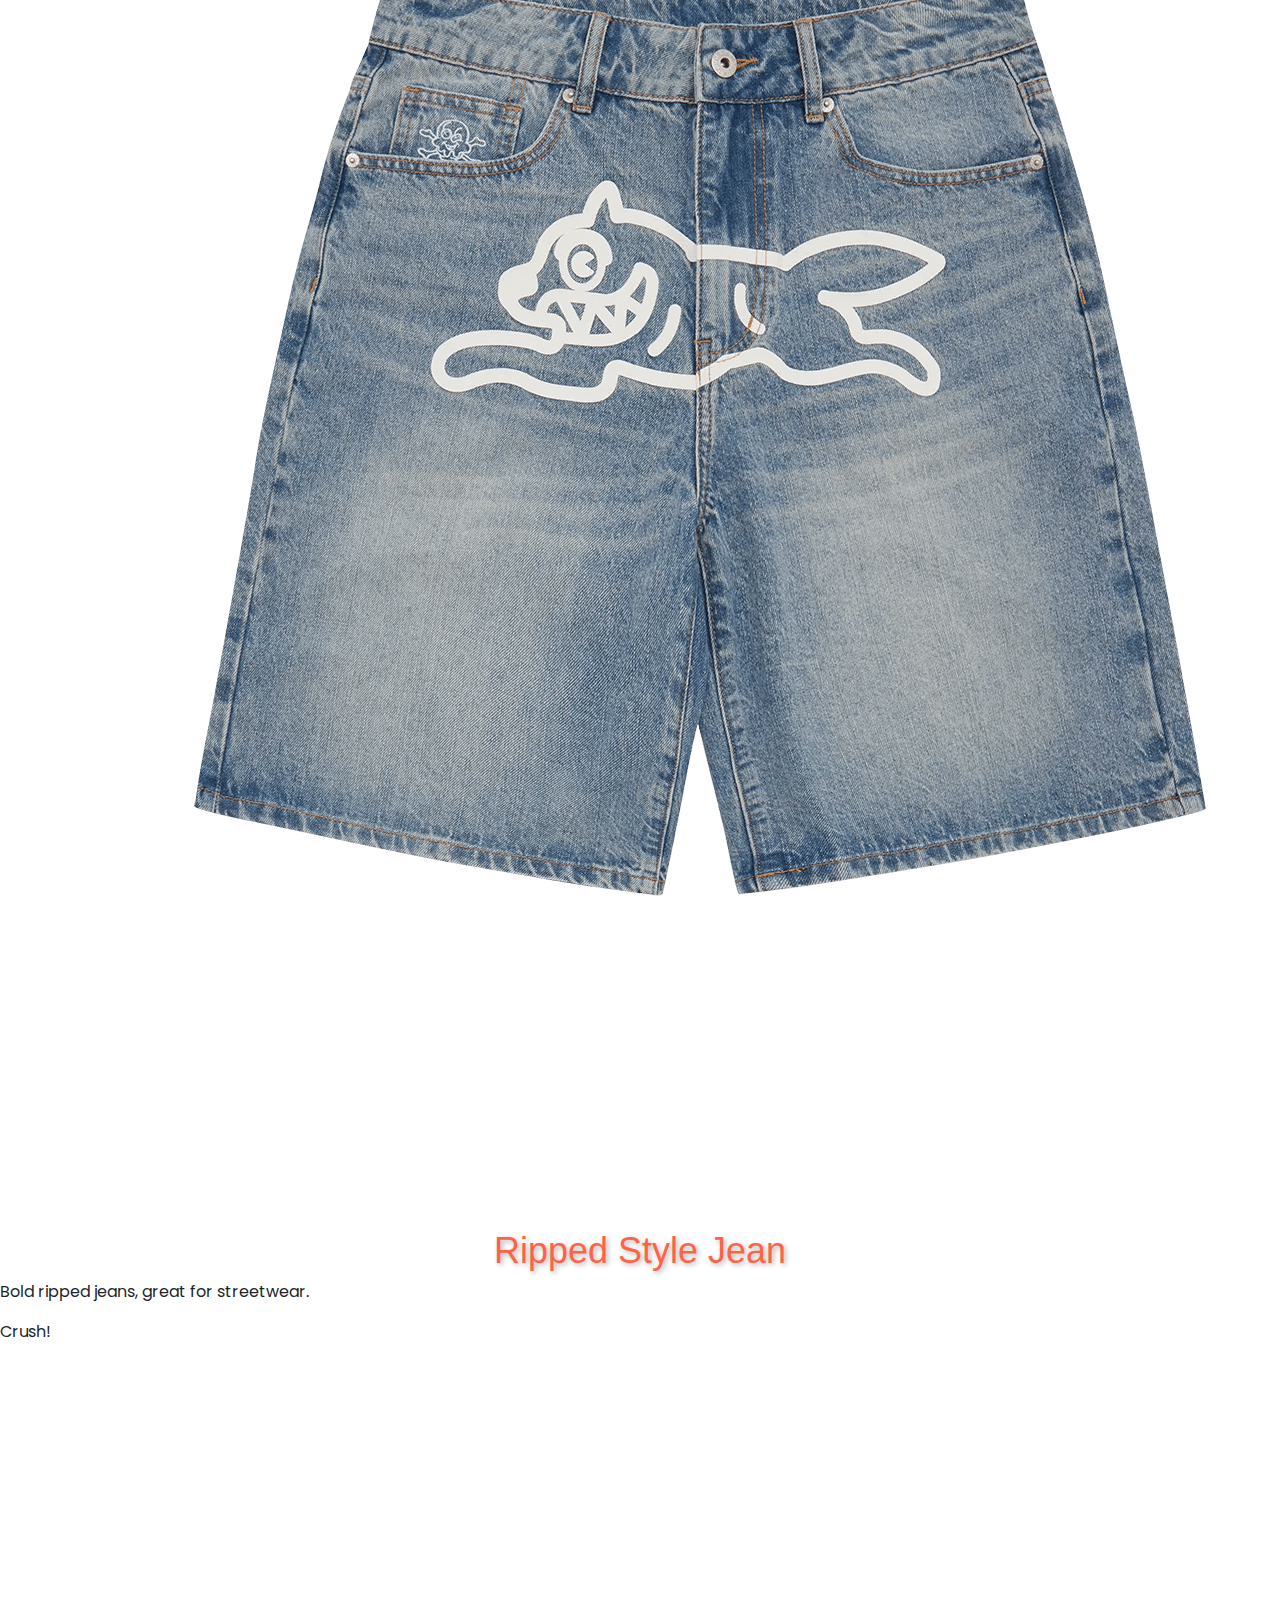
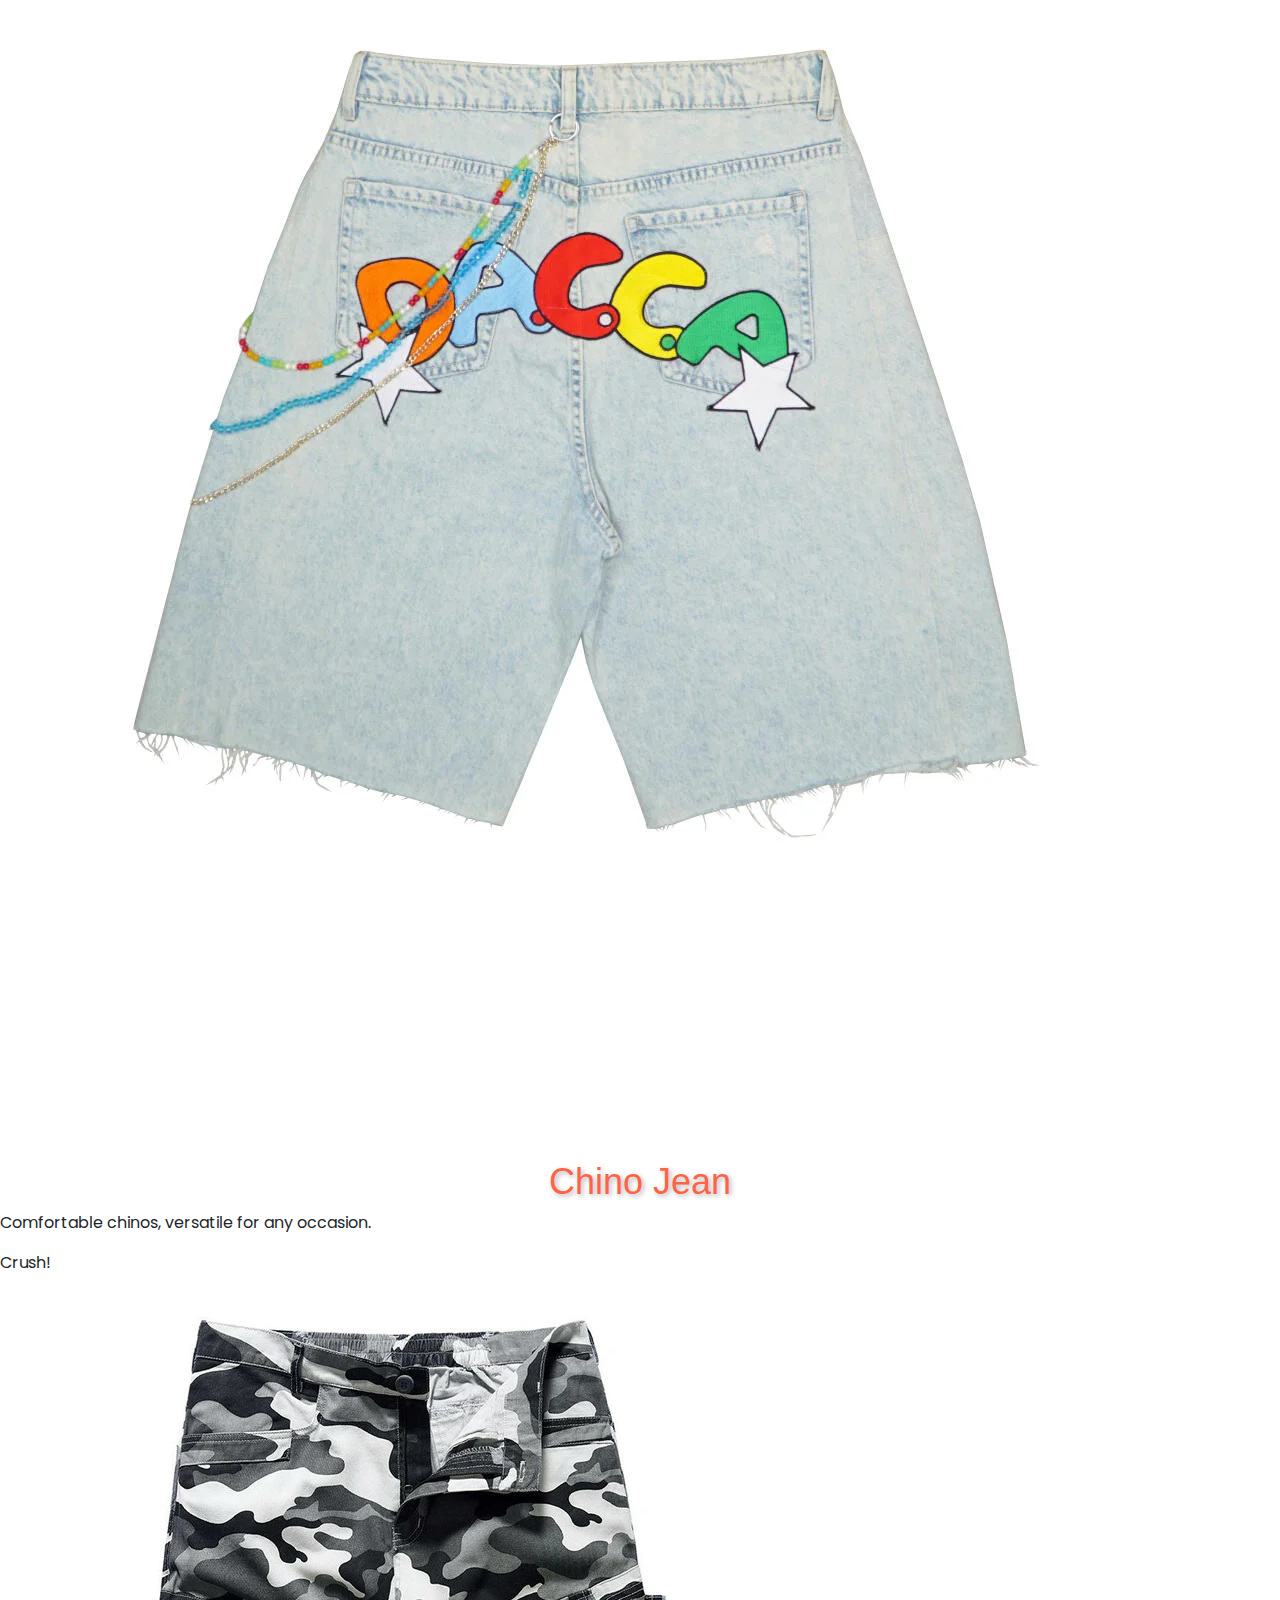
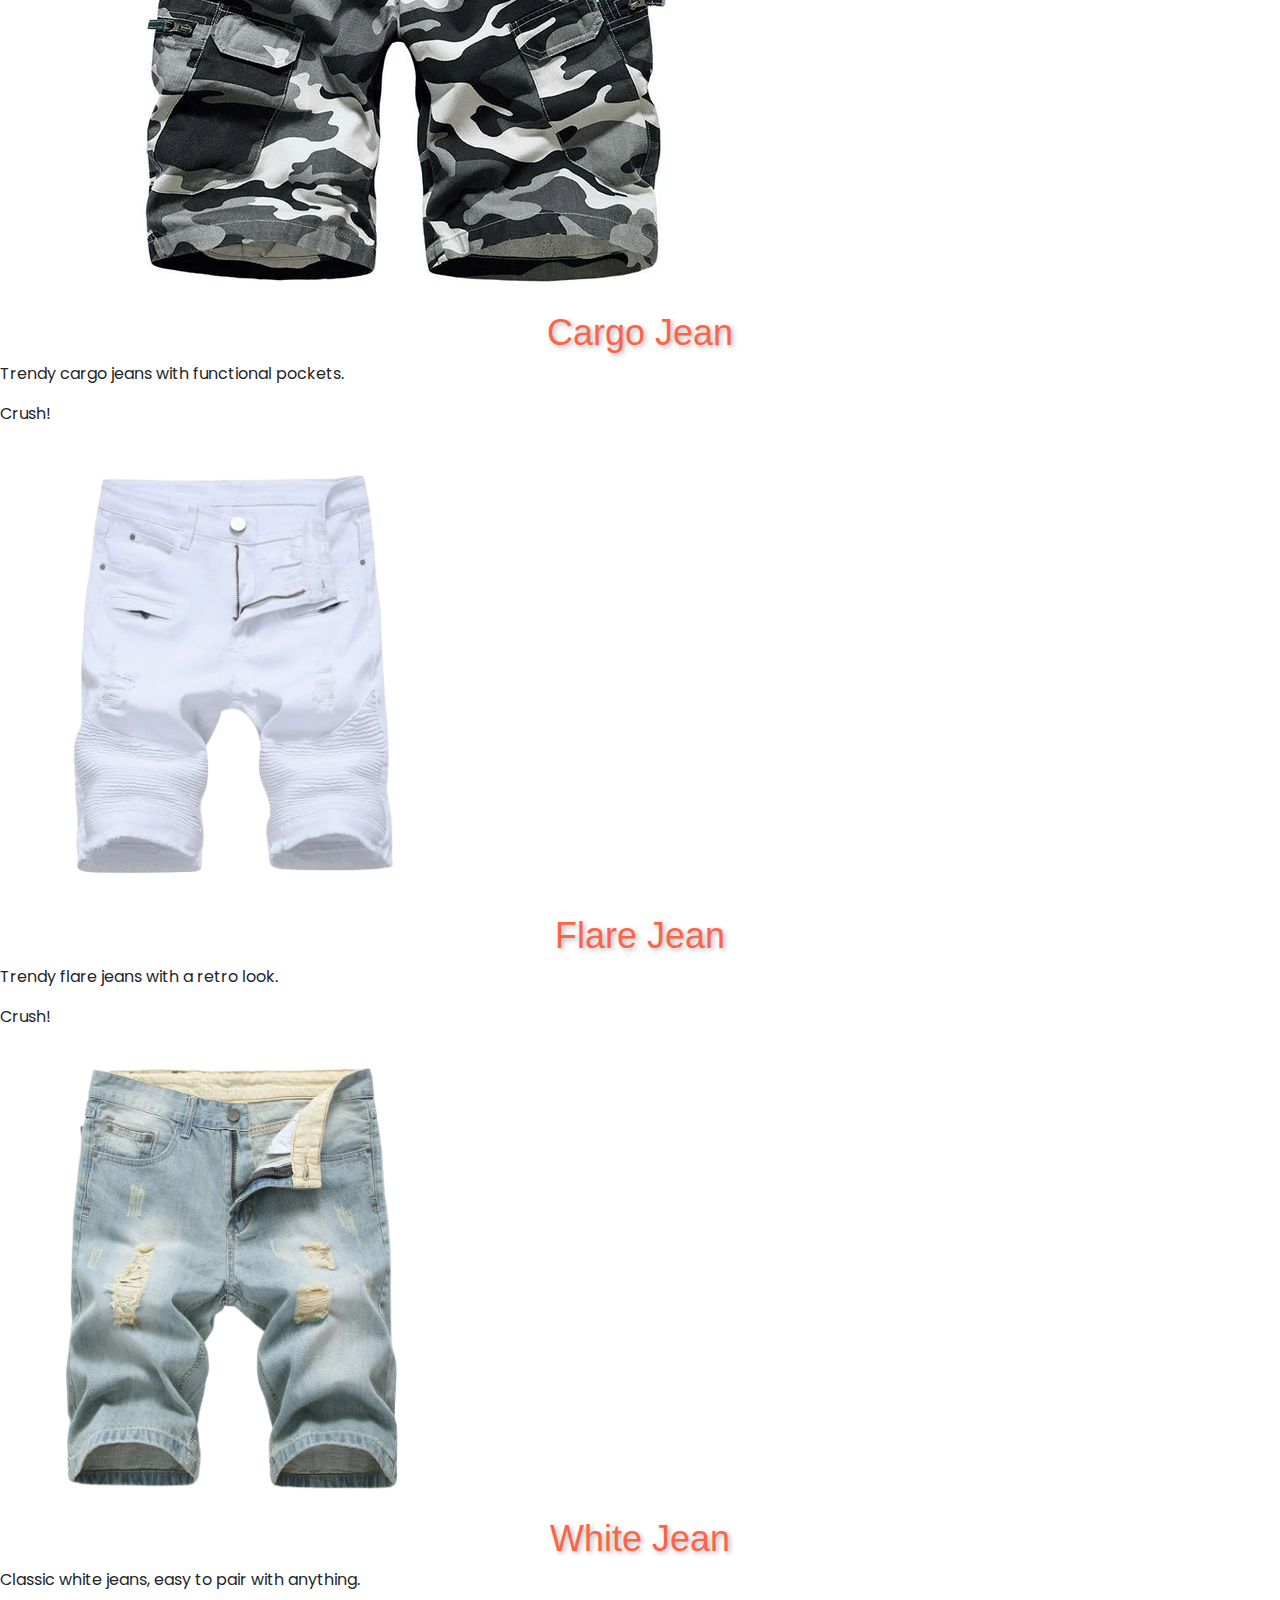
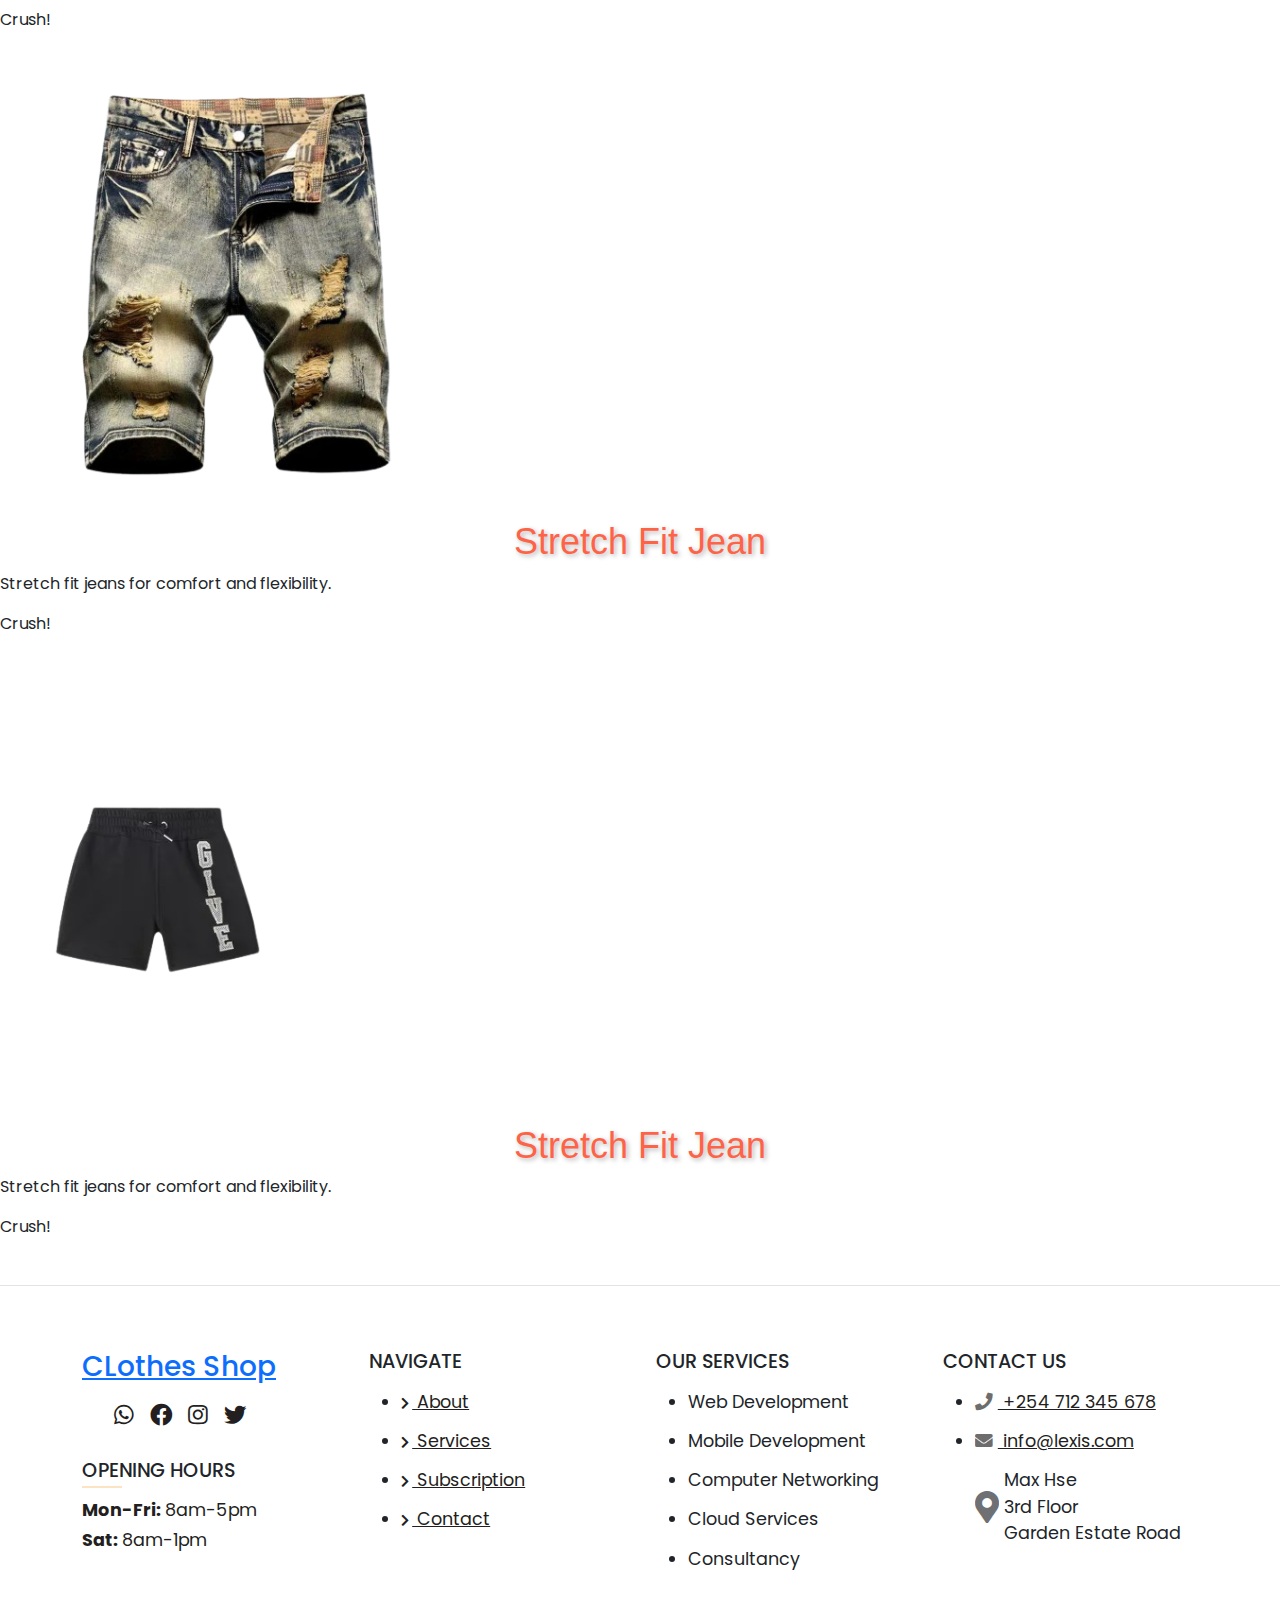
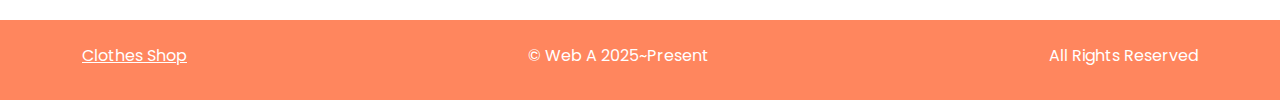
<file: pages/short-jean.html>
<!DOCTYPE html>
<html lang="en">

<head>
    <meta charset="UTF-8">
    <meta name="viewport" content="width=device-width, initial-scale=1.0">

    <!-- Bootstrap CSS -->
    <link href="https://cdn.jsdelivr.net/npm/bootstrap@5.3.3/dist/css/bootstrap.min.css" rel="stylesheet" integrity="sha384-QWTKZyjpPEjISv5WaRU9OFeRpok6YctnYmDr5pNlyT2bRjXh0JMhjY6hW+ALEwIH" crossorigin="anonymous">

    <!-- Bootstrap JS -->
    <script src="https://cdn.jsdelivr.net/npm/bootstrap@5.3.3/dist/js/bootstrap.bundle.min.js" integrity="sha384-YvpcrYf0tY3lHB60NNkmXc5s9fDVZLESaAA55NDzOxhy9GkcIdslK1eN7N6jIeHz" crossorigin="anonymous"></script>
    <link rel="stylesheet" href="https://use.fontawesome.com/releases/v5.8.1/css/all.css" defer />
    <link rel="preconnect" href="https://fonts.googleapis.com" />
    <link rel="preconnect" href="https://fonts.gstatic.com" crossorigin />
    <link href="https://fonts.googleapis.com/css2?family=Montserrat&display=swap" rel="stylesheet" />
    <link href="https://fonts.googleapis.com/css2?family=Glory&display=swap" rel="stylesheet" />
    <link href="https://fonts.googleapis.com/css2?family=Changa&display=swap" rel="stylesheet">
    <title>Short-jean</title>
    <link rel="stylesheet" href="/css/main.css">
    <link rel="stylesheet" href="/css/short-jean.css">
</head>

<body>
    <!-- Navbar -->
    <nav class="navbar navbar-expand-lg">
        <div class="container-fluid">
            <!-- Logo Image -->
            <a class="navbar-brand" href="#">
                <img src="/images/Logo-Clothes.png" alt="Logo">
                <!-- Replace 'your-logo.png' with your logo's path -->
            </a>
            <button class="navbar-toggler" type="button" data-bs-toggle="collapse" data-bs-target="#navbarSupportedContent" aria-controls="navbarSupportedContent" aria-expanded="false" aria-label="Toggle navigation">
                <span class="navbar-toggler-icon"></span>
            </button>
            <div class="collapse navbar-collapse" id="navbarSupportedContent">
                <ul class="navbar-nav me-auto mb-2 mb-lg-0">
                    <li class="nav-item">
                        <a class="nav-link active" aria-current="page" href="/index.html">Home</a>
                    </li>
                    <li class="nav-item">
                        <a class="nav-link" href="/pages/about.html">About Us</a>
                    </li>
                    <li class="nav-item dropdown">
                        <a class="nav-link dropdown-toggle" href="/pages/product.html" role="button" data-bs-toggle="dropdown" aria-expanded="false">
                            Product
                        </a>
                        <ul class="dropdown-menu">
                            <li>
                                <a class="dropdown-item" href="shose.html">Shoses</a>
                            </li>
                            <li><a class="dropdown-item" href="jean.html">Jeans</a>
                            </li>
                            <li>
                                <a class="dropdown-item" href="T-shirt.html">T-shirt</a>
                            </li>
                            <li>
                                <a class="dropdown-item" href="sweater.html">Sweaters</a>
                            </li>
                            <li>
                                <a class="dropdown-item" href="hoodie.html">Hoodie</a>
                            </li>
                            <li>
                                <a class="dropdown-item" href="short-jean.html">short-Jeans</a>
                            </li>

                        </ul>
                    </li>
                    <li class="nav-item">
                        <a class="nav-link guidline" aria-disabled="true" href="/pages/guidline.html">Guidline</a>
                    </li>
                    <li class="nav-item">
                        <a class="nav-link Contact" aria-disabled="true" href="/pages/contact.html">Contact Us</a>
                    </li>
                </ul>
                <form class="d-flex" role="search">
                    <input class="form-control me-2" type="search" placeholder="Search" aria-label="Search">
                    <button class="btn btn-outline-success" type="submit">Search</button>
                </form>
            </div>
        </div>
    </nav>
    <div class="heading-popular">New Collection</div>
    <div class="container mt-4">
        <div class="row justify-content-center">
            <!-- Short Jeans - Classic Fit -->
            <div class="col-md-4">
                <div class="card">
                    <img src="/images/Purpoz-black.webp" alt="Short Jeans 1">
                    <div class="card-body">
                        <h5 class="card-title">SHORT JEANS - CLASSIC FIT</h5>
                        <p>Classic fit short jeans with a comfortable waistband and durable fabric, perfect for everyday wear.</p>
                        <h4 class="text-danger">$49.99</h4>

                        <!-- Star Rating -->
                        <div class="star-rating">
                            <span class="fa fa-star checked"></span>
                            <span class="fa fa-star checked"></span>
                            <span class="fa fa-star checked"></span>

                        </div>
                        <!-- End Star Rating -->

                        <button>
                            <span class="shadow"></span>
                            <span class="edge"></span>
                            <span class="front text"> Buy now
                            </span>
                        </button>
                    </div>
                </div>
            </div>

            <!-- Short Jeans - Modern Cut -->
            <div class="col-md-4">
                <div class="card">
                    <img src="/images/Vearst X Salvadore.jpg" alt="Short Jeans 2">
                    <div class="card-body">
                        <h5 class="card-title">SHORT JEANS - MODERN CUT</h5>
                        <p>Trendy modern cut short jeans with a sleek look, perfect for a stylish summer outfit. I love you.</p>
                        <h4 class="text-danger">$59.99</h4>

                        <!-- Star Rating -->
                        <div class="star-rating">
                            <span class="fa fa-star checked"></span>
                            <span class="fa fa-star checked"></span>
                            <span class="fa fa-star checked"></span>

                            <span class="fa fa-star"></span>
                        </div>
                        <!-- End Star Rating -->

                        <!-- From Uiverse.io by cssbuttons-io -->
                        <button>
                            <span class="shadow"></span>
                            <span class="edge"></span>
                            <span class="front text"> Buy now
                            </span>
                        </button>
                    </div>
                </div>
            </div>

            <!-- Short Jeans - Ripped Style -->
            <div class="col-md-4">
                <div class="card">
                    <img src="/images/WUTYU-Child-sport-girl.jpg" alt="Short Jeans 3">
                    <div class="card-body">
                        <h5 class="card-title">SHORT JEANS - RIPPED STYLE</h5>
                        <p>Casual and edgy ripped style short jeans for a relaxed look, ideal for weekends and outdoor activities.</p>
                        <h4 class="text-danger">$69.99</h4>

                        <!-- Star Rating -->
                        <div class="star-rating">
                            <span class="fa fa-star checked"></span>
                            <span class="fa fa-star checked"></span>
                            <span class="fa fa-star"></span>
                            <span class="fa fa-star"></span>
                            <span class="fa fa-star"></span>
                        </div>
                        <!-- End Star Rating -->

                        <button>
                            <span class="shadow"></span>
                            <span class="edge"></span>
                            <span class="front text"> Buy now
                            </span>
                        </button>
                    </div>
                </div>
            </div>
        </div>
    </div>
    <hr>
    <div class="old-product">
        <div class="product-card" id="jean-product">
            <img src="/images/GZ-short.png" alt="Stylish Short Jean" class="product-image" id="jean-pic">
            <div class="product-details" id="jean-info">
                <h2 class="product-name" id="jean-name">Stylish Short Jean</h2>
                <p class="product-description" id="jean-desc">
                    Trendy short jean, perfect for casual outings.
                </p>
                <div class="btn-style">
                    <p>Crush!</p>
                </div>
            </div>
        </div>

        <div class="product-card" id="denim-product">
            <img src="/images/Cat & jack Girl.jpg" alt="Classic Denim Jean" class="product-image" id="denim-pic">
            <div class="product-details" id="denim-info">
                <h2 class="product-name" id="denim-name">Classic Denim Jean</h2>
                <p class="product-description" id="denim-desc">
                    A classic denim jean, comfortable and durable.
                </p>
                <div class="btn-style">
                    <p>Crush!</p>
                </div>
            </div>
        </div>

        <div class="product-card" id="black-jean-product">
            <img src="/images/Trendy Low-Waist.jpg" alt="Black Skinny Jean" class="product-image" id="black-jean-pic">
            <div class="product-details" id="black-jean-info">
                <h2 class="product-name" id="black-jean-name">Black Skinny Jean</h2>
                <p class="product-description" id="black-jean-desc">
                    Sleek black skinny jeans, stylish and versatile.
                </p>
                <div class="btn-style">
                    <p>Crush!</p>
                </div>
            </div>
        </div>

        <div class="product-card" id="blue-jean-product">
            <img src="/images/Shorts mit logo-Stickerei.webp" alt="Blue Slim Jean" class="product-image" id="blue-jean-pic">
            <div class="product-details" id="blue-jean-info">
                <h2 class="product-name" id="blue-jean-name">Blue Slim Jean</h2>
                <p class="product-description" id="blue-jean-desc">
                    Blue slim jeans, clean and sharp fit.
                </p>
                <div class="btn-style">
                    <p>Crush!</p>
                </div>
            </div>
        </div>

        <div class="product-card" id="ripped-jean-product">
            <img src="/images/Ice Cream-Running.png" alt="Ripped Style Jean" class="product-image" id="ripped-jean-pic">
            <div class="product-details" id="ripped-jean-info">
                <h2 class="product-name" id="ripped-jean-name">Ripped Style Jean</h2>
                <p class="product-description" id="ripped-jean-desc">
                    Bold ripped jeans, great for streetwear.
                </p>
                <div class="btn-style">
                    <p>Crush!</p>
                </div>
            </div>
        </div>

        <div class="product-card" id="chino-jean-product">
            <img src="/images/Dacca Jeans & Beads Shorts.webp" alt="Chino Jean" class="product-image" id="chino-jean-pic">
            <div class="product-details" id="chino-jean-info">
                <h2 class="product-name" id="chino-jean-name">Chino Jean</h2>
                <p class="product-description" id="chino-jean-desc">
                    Comfortable chinos, versatile for any occasion.
                </p>
                <div class="btn-style">
                    <p>Crush!</p>
                </div>
            </div>
        </div>

        <div class="product-card" id="cargo-jean-product">
            <img src="/images/Men's Cargo Shorts.webp" alt="Cargo Jean" class="product-image" id="cargo-jean-pic">
            <div class="product-details" id="cargo-jean-info">
                <h2 class="product-name" id="cargo-jean-name">Cargo Jean</h2>
                <p class="product-description" id="cargo-jean-desc">
                    Trendy cargo jeans with functional pockets.
                </p>
                <div class="btn-style">
                    <p>Crush!</p>
                </div>
            </div>
        </div>

        <div class="product-card" id="flare-jean-product">
            <img src="/images/White-Jean.png" alt="Flare Jean" class="product-image" id="flare-jean-pic">
            <div class="product-details" id="flare-jean-info">
                <h2 class="product-name" id="flare-jean-name">Flare Jean</h2>
                <p class="product-description" id="flare-jean-desc">
                    Trendy flare jeans with a retro look.
                </p>
                <div class="btn-style">
                    <p>Crush!</p>
                </div>
            </div>
        </div>

        <div class="product-card" id="white-jean-product">
            <img src="/images/Lakus.png" alt="White Jean" class="product-image" id="white-jean-pic">
            <div class="product-details" id="white-jean-info">
                <h2 class="product-name" id="white-jean-name">White Jean</h2>
                <p class="product-description" id="white-jean-desc">
                    Classic white jeans, easy to pair with anything.
                </p>
                <div class="btn-style">
                    <p>Crush!</p>
                </div>
            </div>
        </div>

        <div class="product-card" id="stretch-jean-product">
            <img src="/images/Style-Jean.png" alt="Stretch Fit Jean" class="product-image" id="stretch-jean-pic">
            <div class="product-details" id="stretch-jean-info">
                <h2 class="product-name" id="stretch-jean-name">Stretch Fit Jean</h2>
                <p class="product-description" id="stretch-jean-desc">
                    Stretch fit jeans for comfort and flexibility.
                </p>
                <!-- From Uiverse.io by satyamchaudharydev -->
                <div class="btn-style">
                    <p>Crush!</p>
                </div>
            </div>
        </div>
        <div class="product-card" id="stretch-jean-product">
            <img src="/images/Give-short.png" alt="Stretch Fit Jean" class="product-image" id="stretch-jean-pic">
            <div class="product-details" id="stretch-jean-info">
                <h2 class="product-name" id="stretch-jean-name">Stretch Fit Jean</h2>
                <p class="product-description" id="stretch-jean-desc">
                    Stretch fit jeans for comfort and flexibility.
                </p>
                <!-- From Uiverse.io by satyamchaudharydev -->
                <div class="btn-style">
                    <p>Crush!</p>
                </div>
            </div>
        </div>
    </div>
<!-- Footer -->
<div class="wrapper">
    <footer>
        <div class="container">
            <div class="brand">
                <a href="/" class="brand">
                    <h3>CLothes Shop</h3>
                </a>
                <div class="social-media">
                    <ul>
                        <li>
                            <a href="#" target="_blank" aria-label="WhatsApp">
                                <i class="fab fa-whatsapp"></i>
                            </a>
                        </li>
                        <li>
                            <a href="#" aria-label="Facebook" target="_blank">
                                <i class="fab fa-facebook"></i>
                            </a>
                        </li>
                        <li>
                            <a href="#" aria-label="Instagram" target="_blank">
                                <i class="fab fa-instagram"></i>
                            </a>
                        </li>
                        <li>
                            <a href="#" aria-label="Twitter" target="_blank">
                                <i class="fab fa-twitter"></i>
                            </a>
                        </li>
                    </ul>
                </div>
                <div class="hours">
                    <h4>Opening Hours</h4>
                    <hr />
                    <h5>
                        Mon-Fri: <span>8am-5pm</span>
                    </h5>
                    <h5>
                        Sat: <span>8am-1pm</span>
                    </h5>
                </div>
            </div>
            <div class="quick-links">
                <h4>Navigate</h4>
                <ul>
                    <li>
                        <a href="#">
                            <i class="fas fa-chevron-right"></i> About
                        </a>
                    </li>
                    <li>
                        <a href="#">
                            <i class="fas fa-chevron-right"></i> Services
                        </a>
                    </li>
                    <li>
                        <a href="#">
                            <i class="fas fa-chevron-right"></i> Subscription
                        </a>
                    </li>
                    <li>
                        <a href="#">
                            <i class="fas fa-chevron-right"></i> Contact
                        </a>
                    </li>
                </ul>
            </div>
            <div class="our-services">
                <h4>Our Services</h4>
                <ul>
                    <li>Web Development</li>
                    <li>Mobile Development</li>
                    <li>Computer Networking</li>
                    <li>Cloud Services</li>
                    <li>Consultancy</li>
                </ul>
            </div>
            <div class="our-contact">
                <h4>Contact Us</h4>
                <ul>
                    <li>
                        <a href="tel:+254712345678">
                            <i class="fas fa-phone"></i> +254 712 345 678
                        </a>
                    </li>
                    <li>
                        <a href="mailto:info@lexis.com">
                            <i class="fas fa-envelope"></i> info@lexis.com
                        </a>
                    </li>
                    <li>
                        <i class="fas fa-map-marker-alt"></i>
                        <span>
                            Max Hse <br />
                            3rd Floor <br />
                            Garden Estate Road
                        </span>
                    </li>
                </ul>
            </div>
        </div>
        <div class="copyright">
            <div class="container">
                <p>
                    <a href="#">Clothes Shop</a>
                </p>
                <p class="copy">
                    &copy; Web A <span>2025~Present</span>
                </p>
                <p>All Rights Reserved</p>
            </div>
        </div>
    </footer>
</div>

    <!-- Add FontAwesome CDN for star icons -->
    <link rel="stylesheet" href="https://cdnjs.cloudflare.com/ajax/libs/font-awesome/5.15.4/css/all.min.css">

    <script>
        function addToCart(item, price) {
            alert(item + " added to cart! Price: $" + price);
        }
    </script>


    <script src="/js/main.js"></script>
</body>

</html>
</file>
<file: css/main.css>
@import url('https://fonts.googleapis.com/css2?family=Dancing+Script:wght@400..700&family=Lobster&family=Poppins:ital,wght@0,100;0,200;0,300;0,400;0,500;0,600;0,700;0,800;0,900;1,100;1,200;1,300;1,400;1,500;1,600;1,700;1,800;1,900&display=swap');
* {
    padding: 0;
    margin: 0;
    box-sizing: border-box;
    font-family: "Poppins", serif;
}

:root {
    --primary: #FF865E;
    --secondary: #231e20;
    --bg-color: #8a3ab9;
    --ad-color: #4b3869;
    --link: #f39007;
}

/* Navbar styles */

.navbar {
    background-color: #ffffff;
    /* Dark background color */
    transition: background-color 0.3s ease;
    /* Smooth transition for color change */
    margin-bottom: 70px;
    border-bottom: 0.5px solid #000;
}

.navbar-brand img {
    width: 50px;
    /* Adjust the logo size */
    height: auto;
}


/* Change navbar color on hover */

.navbar:hover {
    background-color: #eeeeee;
    /* Slightly lighter on hover */
}


/* Font style */

.navbar-nav .nav-link {
    font-family: 'Arial', sans-serif;
    font-weight: bold;
    color: rgb(0, 0, 0);
    /* Text color */
    transition: color 0.3s ease;
}

.navbar-nav .nav-link:hover {
    color: #ffc107;
    /* Change color on hover */
}


/* Search bar */

.form-control {
    border-radius: 20px;
    /* Round the edges of the search bar */
}


/* Add animation to the navbar when scrolling */

.navbar.scrolled {
    background-color: #212529;
    /* Darker color when scrolled */
}

.d-flex {
    display: flex;
    align-items: center;
    justify-content: center;
    gap: 10px;
}

.form-control {
    width: 250px;
    /* Adjust as needed */
    height: 45px;
    border-radius: 25px;
    border: 2px solid #f9b300;
    /* Shopping-themed orange */
    padding: 10px 15px;
    font-size: 16px;
    transition: 0.3s ease-in-out;
}

.form-control:focus {
    border-color: #f9b300;
    /* Darker orange when active */
    outline: none;
    box-shadow: 0 0 8px rgba(255, 102, 0, 0.5);
}

.btn-outline-success {
    background-color: #f9b300;
    color: white;
    border: none;
    padding: 10px 20px;
    font-size: 16px;
    border-radius: 25px;
    cursor: pointer;
    transition: 0.3s ease-in-out;
}

.btn-outline-success:hover {
    background-color: #ff4500;
    box-shadow: 0 4px 10px rgba(255, 102, 0, 0.3);
}

h2 {
    text-align: center;
    font-family: 'Comic Sans MS', cursive, sans-serif;
    /* Playful font */
    color: #ff6347;
    /* Fun color */
    font-size: 36px;
    text-shadow: 2px 2px 5px rgba(0, 0, 0, 0.3);
    /* Adds a fun shadow effect */
}


/* Footer */
footer {
    position: absolute;
    bottom: 0;
    width: 100%;
    height: 5rem;
    padding-top: 4rem;
    border-top: 1px solid rgb(230, 227, 227);
    position: relative;
    bottom: 3rem;
    top: 30px;
   
}

footer .container {
    display: grid;
    grid-template-columns: repeat(4, 1fr);
    justify-content: center;
    gap: 2rem;
}

footer .social-media ul {
    display: flex;
    justify-content: flex-start;
   
    gap: 1rem;
    list-style: none;
}

footer .social-media i {
    font-size: 1.4rem;
    color: var(--secondary);
    transition: all 0.5s ease;
    -webkit-transition: all 0.5s ease;
    -moz-transition: all 0.5s ease;
    -ms-transition: all 0.5s ease;
    -o-transition: all 0.5s ease;
    
}

footer .social-media i:hover {
    color: var(--primary);
}

footer .hours h5 {
    text-transform: capitalize;
    font-size: 1.1rem;
    font-weight: bold;
    color: var(--secondary);

}

footer .hours span {
    font-weight: normal;
    text-transform: lowercase;
    color: var(--secondary);
}

footer .hours h4 {
    margin: 0;
}

footer .hours hr {
    margin: 0.2rem 0 0.8rem 0;
    border: none;
    height: 2px;
    background-color: var(--link);
    max-width: 40px;
}

footer h4 {
    text-transform: uppercase;
    margin-bottom: 1rem;
    font-size: 1.2rem;
}

footer li {
    margin: 0.8rem 0;
    font-size: 1.1rem;
}

footer li a {
    color: var(--secondary);
    transition: all, 0.5s ease;
    -webkit-transition: all, 0.5s ease;
    -moz-transition: all, 0.5s ease;
    -ms-transition: all, 0.5s ease;
    -o-transition: all, 0.5s ease;
}

footer li a:hover {
    color: var(--primary);
}

footer .quick-links i {
    font-size: small;
    margin-right: 0.2rem;
}

footer .our-contact li:last-child {
    display: flex;
    align-items: center;
}

footer .our-contact li:last-child i {
    font-size: 2rem;
}

footer .our-contact i {
    opacity: 0.65;
    margin-right: 0.3rem;
}

.copyright {
    margin-top: 2rem;
    padding: 1.5rem 0 1rem 0;
    background-color: var(--primary);
    color: white;
    font-weight: normal;
}

.copyright .container {
    display: flex;
    justify-content: space-between;
    align-items: center;
}

.copyright .copy {
    color: white;
}

.copyright a {
    color: white;
    font-weight: normal;
}

@media screen and (max-width: 800px) {
    footer .container {
        grid-template-columns: 1fr 1fr;
    }
    footer .our-services {
        order: -1;
    }

    footer .brand {
        order: 2;
    }
}

@media screen and (max-width: 530px) {
    footer .copyright .container {
        flex-direction: column;
        align-items: start;
        justify-content: start;
        gap: 0.2rem;
    }

    footer .copy {
        display: flex;
        gap: 0.3rem;
        flex-direction: column;
    }
}

@media screen and (max-width: 480px) {
    footer .container {
        grid-template-columns: 1fr;
    }

    footer .brand {
        order: -1;
    }
}

/* End Footer */
</file>
<file: css/footer.css>
:root {
    --primary: #FF865E;
    --secondary: #231e20;
    --bg-color: #8a3ab9;
    --ad-color: #4b3869;
    --link: #f39007;
}
* Footer */
footer {
    position: absolute;
    bottom: 0;
    width: 100%;
    height: 5rem;
    padding-top: 4rem;
    border-top: 1px solid rgb(230, 227, 227);
    position: relative;
    bottom: 3rem;
    top: 30px;
   
}

footer .container {
    display: grid;
    grid-template-columns: repeat(4, 1fr);
    justify-content: center;
    gap: 2rem;
}

footer .social-media ul {
    display: flex;
    justify-content: flex-start;
   
    gap: 1rem;
    list-style: none;
}

footer .social-media i {
    font-size: 1.4rem;
    color: var(--secondary);
    transition: all 0.5s ease;
    -webkit-transition: all 0.5s ease;
    -moz-transition: all 0.5s ease;
    -ms-transition: all 0.5s ease;
    -o-transition: all 0.5s ease;
    
}

footer .social-media i:hover {
    color: var(--primary);
}

footer .hours h5 {
    text-transform: capitalize;
    font-size: 1.1rem;
    font-weight: bold;
    color: var(--secondary);

}

footer .hours span {
    font-weight: normal;
    text-transform: lowercase;
    color: var(--secondary);
}

footer .hours h4 {
    margin: 0;
}

footer .hours hr {
    margin: 0.2rem 0 0.8rem 0;
    border: none;
    height: 2px;
    background-color: var(--link);
    max-width: 40px;
}

footer h4 {
    text-transform: uppercase;
    margin-bottom: 1rem;
    font-size: 1.2rem;
}

footer li {
    margin: 0.8rem 0;
    font-size: 1.1rem;
}

footer li a {
    color: var(--secondary);
    transition: all, 0.5s ease;
    -webkit-transition: all, 0.5s ease;
    -moz-transition: all, 0.5s ease;
    -ms-transition: all, 0.5s ease;
    -o-transition: all, 0.5s ease;
}

footer li a:hover {
    color: var(--primary);
}

footer .quick-links i {
    font-size: small;
    margin-right: 0.2rem;
}

footer .our-contact li:last-child {
    display: flex;
    align-items: center;
}

footer .our-contact li:last-child i {
    font-size: 2rem;
}

footer .our-contact i {
    opacity: 0.65;
    margin-right: 0.3rem;
}

.copyright {
    margin-top: 2rem;
    padding: 1.5rem 0 1rem 0;
    background-color: var(--primary);
    color: white;
    font-weight: normal;
}

.copyright .container {
    display: flex;
    justify-content: space-between;
    align-items: center;
}

.copyright .copy {
    color: white;
}

.copyright a {
    color: white;
    font-weight: normal;
}

@media screen and (max-width: 800px) {
    footer .container {
        grid-template-columns: 1fr 1fr;
    }
    footer .our-services {
        order: -1;
    }

    footer .brand {
        order: 2;
    }
}

@media screen and (max-width: 530px) {
    footer .copyright .container {
        flex-direction: column;
        align-items: start;
        justify-content: start;
        gap: 0.2rem;
    }

    footer .copy {
        display: flex;
        gap: 0.3rem;
        flex-direction: column;
    }
}

@media screen and (max-width: 480px) {
    footer .container {
        grid-template-columns: 1fr;
    }

    footer .brand {
        order: -1;
    }
}

/* End Footer */
</file>
<file: css/guidline.css>
body {
    font-family: Arial, sans-serif;
    background-color: #fff;
    /* margin: 20px; */
    /* padding: 20px; */
}

.accordion {
    /* max-width: 400px; */
    padding-left: 20px;
    padding-right: 25px;
}

.item {
    border-bottom: 1px solid #ddd;
    padding: 10px 0;
}

.title {
    display: flex;
    justify-content: space-between;
    /* align-items: center; */
    cursor: pointer;
    font-size: 18px;
    /* padding: 10px; */
}

.arrow {
    transition: transform 0.3s ease;
}

.content {
    display: none;
    padding: 10px;
    color: #555;
    font-size: 16px;
}
body {
    font-family: Arial, sans-serif;
    /* background-color: #0f172a; */
    color: rgb(9, 8, 8);
    text-align: center;
    margin: 20px;
}

h1 {
    font-size: 35px;
    margin-bottom: 20px;
}

.container {
    max-width: 1000px;
    margin: auto;
}

.step {
    border-radius: 8px;
    margin: 10px 0;
    overflow: hidden;
    cursor: pointer;
    transition: 0.3s ease;
}

.step:hover {
    transform: scale(1.02);
}

.step-header {
    display: flex;
    align-items: center;
    padding: 15px;
    color: white;
    font-weight: bold;
}

.step-number {
    background: rgba(255, 255, 255, 0.2);
    padding: 10px;
    border-radius: 5px;
    margin-right: 15px;
}

.step-title {
    flex: 1;
    text-align: left;
}

.step-detail {
    background: white;
    padding: 15px;
    display: none;
    text-align: left;
    border-top: 1px solid rgba(255, 255, 255, 0.2);
    border: 1px solid gray;
    border-top: none;
}
.active{
    color: #ffc107;
}
</file>
<file: css/hoodie.css>
.card {
    border-radius: 15px;
    overflow: hidden;
    transition: transform 0.3s ease, box-shadow 0.3s ease;
    background: #fff;
    box-shadow: 0 4px 8px rgba(0, 0, 0, 0.1);
}
:root {
    --primary: #FF865E;
    --secondary: #231e20;
    --bg-color: #8a3ab9;
    --ad-color: #4b3869;
    --link: #f39007;
}


.card:hover {
    transform: translateY(-10px);
    box-shadow: 0 8px 16px rgba(0, 0, 0, 0.2);
}

.card img {
    width: 60%;
    height: auto;
    margin: auto;
    display: block;
    transition: transform 0.3s ease;
}

.card:hover img {
    transform: scale(1.05);
}

.card-body {
    background: #fff;
    color: #000;
    border-radius: 0 0 15px 15px;
    padding: 20px;
    text-align: center;
}

.card {
    border-left: 6px solid #a7a7a7;
    border-top: 4px solid #00f9cf;
}

.btn-outline-success {
    margin-bottom: 20px;
}

.heading-popular {
    font-size: 30px;
    text-align: center;
    font-weight: bold;
    text-decoration: underline #f9b300;
    transition: font-size 0.3s ease-in-out;
}

.heading-popular:hover {
    font-size: 35px;
}


/* From Uiverse.io by cssbuttons-io */

button {
    position: relative;
    border: none;
    background: transparent;
    padding: 0;
    cursor: pointer;
    outline-offset: 4px;
    transition: filter 250ms;
    user-select: none;
    touch-action: manipulation;
    top: 10px;
}

.shadow {
    position: absolute;
    top: 0;
    left: 0;
    width: 100%;
    height: 100%;
    border-radius: 12px;
    background: hsl(0deg 0% 0% / 0.25);
    will-change: transform;
    transform: translateY(2px);
    transition: transform 600ms cubic-bezier(.3, .7, .4, 1);
}

.edge {
    position: absolute;
    top: 0;
    left: 0;
    width: 100%;
    height: 100%;
    border-radius: 12px;
    background: linear-gradient( to left, hsl(43, 100%, 16%) 0%, hsl(48, 100%, 32%) 8%, hsl(34, 100%, 51%) 92%, hsl(340deg 100% 16%) 100%);
}

.front {
    display: block;
    position: relative;
    padding: 12px 27px;
    border-radius: 12px;
    font-size: 1.1rem;
    color: white;
    background: hsl(39, 100%, 50%);
    will-change: transform;
    transform: translateY(-4px);
    transition: transform 600ms cubic-bezier(.3, .7, .4, 1);
}

button:hover {
    filter: brightness(110%);
}

button:hover .front {
    transform: translateY(-6px);
    transition: transform 250ms cubic-bezier(.3, .7, .4, 1.5);
}

button:active .front {
    transform: translateY(-2px);
    transition: transform 34ms;
}

button:hover .shadow {
    transform: translateY(4px);
    transition: transform 250ms cubic-bezier(.3, .7, .4, 1.5);
}

button:active .shadow {
    transform: translateY(1px);
    transition: transform 34ms;
}

button:focus:not(:focus-visible) {
    outline: none;
}


/* Additional styling for the card title and text */

.card-title {
    font-size: 20px;
    margin-bottom: 10px;
    font-weight: bold;
}

.card-text {
    font-size: 16px;
    color: #555;
}

.star-rating .fa {
    color: #ffd700;
    /* Gold color for stars */
}

.star-rating .checked {
    color: #ffd700;
    /* Filled star (gold) */
}

hr {
    border: 2px solid #555;
    margin-top: 30px;
}

/* Card product */

.old-product {
    display: flex;
    align-items: center;
    justify-content: space-evenly;
    gap: 10px;
    flex-wrap: wrap;
}

.product-card {
    border-bottom: 2px solid #0073ff;
    border-right: 5px solid #000000;
}


/* General Product Card Styling */

.product-card {
    background-color: #ffffff;
    border-radius: 10px;
    box-shadow: 0 8px 16px rgba(0, 0, 0, 0.1);
    overflow: hidden;
    width: 300px;
    text-align: center;
    transition: transform 0.3s ease, box-shadow 0.3s ease, background-color 0.3s ease;
    margin: 20px;
}

.product-card:hover {
    transform: translateY(-10px);
    box-shadow: 0 12px 24px rgba(0, 0, 0, 0.2);
    background-color: #ffffff;
    /* Light hover effect */
}


/* Image Styling */

.product-image {
    width: 80%;
    height: 250px;
    object-fit: cover;
    transition: transform 0.3s ease;
}

.product-card:hover .product-image {
    transform: scale(1.05);
    /* Zoom effect on hover */
}


/* Product Details Styling */

.product-details {
    padding: 20px;
}

.product-name {
    font-size: 1.7em;
    margin-bottom: 12px;
    color: #333;
    font-weight: 600;
    transition: color 0.3s ease;
}

.product-name:hover {
    color: #ffcc00;
    /* Yellow hover color */
}

.product-description {
    font-size: 0.95em;
    color: #666;
    margin-bottom: 20px;
    line-height: 1.5;
    transition: color 0.3s ease;
}

.product-description:hover {
    color: #ff6600;
    /* Orange hover color */
}


/* From Uiverse.io by satyamchaudharydev */

.btn-style {
    border: none;
    width: 140px;
    height: 50px;
    color: #fff;
    z-index: 1;
    display: flex;
    background: #ffa200;
    position: relative;
    cursor: pointer;
    border-radius: 14px;
    margin-left: 60px;
}

.btn-style p {
    margin: 0 auto;
    align-self: center;
    font-size: 17px;
    font-weight: bold;
    text-align: center;
}

.btn-style::after {
    position: absolute;
    content: "";
    width: 100%;
    z-index: -1;
    height: 10%;
    bottom: 0;
    clip-path: polygon( 0% 74%, 4% 75%, 8% 76%, 11% 77%, 15% 78%, 20% 78%, 25% 77%, 32% 77%, 37% 75%, 40% 74%, 43% 74%, 46% 73%, 52% 72%, 57% 72%, 65% 74%, 66% 75%, 71% 78%, 75% 82%, 81% 86%, 83% 88%, 88% 91%, 90% 94%, 94% 96%, 98% 98%, 100% 100%, 82% 100%, 0 100%);
    background: #ff6f00;
    transition: 0.2s ease;
    border-radius: 14px;
}

.btn-style::before {
    position: absolute;
    content: "";
    /*   bottom: 80%; */
    transform: rotate(180deg);
    width: 100%;
    height: 10%;
    transition: 0.2s ease;
    /*   bottom:; */
    z-index: -1;
    clip-path: polygon( 0% 74%, 4% 75%, 8% 76%, 11% 77%, 15% 78%, 20% 78%, 25% 77%, 32% 77%, 37% 75%, 40% 74%, 43% 74%, 46% 73%, 52% 72%, 57% 72%, 65% 74%, 66% 75%, 71% 78%, 75% 82%, 81% 86%, 83% 88%, 88% 91%, 90% 94%, 94% 96%, 98% 98%, 100% 100%, 82% 100%, 0 100%);
    background: #ff6f00;
    border-radius: 20px;
}

.btn-style:hover::after {
    clip-path: polygon( 0 30%, 9% 34%, 7% 39%, 11% 43%, 13% 33%, 17% 30%, 24% 34%, 25% 35%, 30% 31%, 30% 38%, 39% 33%, 35% 43%, 43% 45%, 55% 46%, 65% 74%, 67% 66%, 81% 57%, 75% 82%, 81% 86%, 83% 88%, 88% 91%, 90% 94%, 94% 96%, 98% 98%, 100% 100%, 82% 100%, 0 100%);
    height: 80%;
}

.btn-style:hover::before {
    clip-path: polygon( 0 30%, 9% 34%, 7% 39%, 11% 43%, 13% 33%, 17% 30%, 24% 34%, 25% 35%, 30% 31%, 30% 38%, 39% 33%, 35% 43%, 43% 45%, 55% 46%, 65% 74%, 67% 66%, 81% 57%, 75% 82%, 81% 86%, 83% 88%, 88% 91%, 90% 94%, 94% 96%, 98% 98%, 100% 100%, 82% 100%, 0 100%);
    height: 80%;
}

/* Footer */
footer {
    position: absolute;
    bottom: 0;
    width: 100%;
    height: 5rem;
    padding-top: 4rem;
    border-top: 1px solid rgb(230, 227, 227);
    position: relative;
    bottom: 3rem;
    top: 30px;
   
}

footer .container {
    display: grid;
    grid-template-columns: repeat(4, 1fr);
    justify-content: center;
    gap: 2rem;
}

footer .social-media ul {
    display: flex;
    justify-content: flex-start;
   
    gap: 1rem;
    list-style: none;
}

footer .social-media i {
    font-size: 1.4rem;
    color: var(--secondary);
    transition: all 0.5s ease;
    -webkit-transition: all 0.5s ease;
    -moz-transition: all 0.5s ease;
    -ms-transition: all 0.5s ease;
    -o-transition: all 0.5s ease;
    
}

footer .social-media i:hover {
    color: var(--primary);
}

footer .hours h5 {
    text-transform: capitalize;
    font-size: 1.1rem;
    font-weight: bold;
    color: var(--secondary);

}

footer .hours span {
    font-weight: normal;
    text-transform: lowercase;
    color: var(--secondary);
}

footer .hours h4 {
    margin: 0;
}

footer .hours hr {
    margin: 0.2rem 0 0.8rem 0;
    border: none;
    height: 2px;
    background-color: var(--link);
    max-width: 40px;
}

footer h4 {
    text-transform: uppercase;
    margin-bottom: 1rem;
    font-size: 1.2rem;
}

footer li {
    margin: 0.8rem 0;
    font-size: 1.1rem;
}

footer li a {
    color: var(--secondary);
    transition: all, 0.5s ease;
    -webkit-transition: all, 0.5s ease;
    -moz-transition: all, 0.5s ease;
    -ms-transition: all, 0.5s ease;
    -o-transition: all, 0.5s ease;
}

footer li a:hover {
    color: var(--primary);
}

footer .quick-links i {
    font-size: small;
    margin-right: 0.2rem;
}

footer .our-contact li:last-child {
    display: flex;
    align-items: center;
}

footer .our-contact li:last-child i {
    font-size: 2rem;
}

footer .our-contact i {
    opacity: 0.65;
    margin-right: 0.3rem;
}

.copyright {
    margin-top: 2rem;
    padding: 1.5rem 0 1rem 0;
    background-color: var(--primary);
    color: white;
    font-weight: normal;
}

.copyright .container {
    display: flex;
    justify-content: space-between;
    align-items: center;
}

.copyright .copy {
    color: white;
}

.copyright a {
    color: white;
    font-weight: normal;
}

@media screen and (max-width: 800px) {
    footer .container {
        grid-template-columns: 1fr 1fr;
    }
    footer .our-services {
        order: -1;
    }

    footer .brand {
        order: 2;
    }
}

@media screen and (max-width: 530px) {
    footer .copyright .container {
        flex-direction: column;
        align-items: start;
        justify-content: start;
        gap: 0.2rem;
    }

    footer .copy {
        display: flex;
        gap: 0.3rem;
        flex-direction: column;
    }
}

@media screen and (max-width: 480px) {
    footer .container {
        grid-template-columns: 1fr;
    }

    footer .brand {
        order: -1;
    }
}

/* End Footer */
</file>
<file: css/short-jean.css>
.card {
    border-radius: 15px;
    overflow: hidden;
    transition: transform 0.3s ease, box-shadow 0.3s ease;
    background: #fff;
    box-shadow: 0 4px 8px rgba(0, 0, 0, 0.1);
}

.card:hover {
    transform: translateY(-10px);
    box-shadow: 0 8px 16px rgba(0, 0, 0, 0.2);
}

.card img {
    width: 60%;
    height: auto;
    margin: auto;
    display: block;
    transition: transform 0.3s ease;
}

.card:hover img {
    transform: scale(1.05);
}

.card-body {
    background: #fff;
    color: #000;
    border-radius: 0 0 15px 15px;
    padding: 20px;
    text-align: center;
}

.card {
    border-left: 4px solid #f9b300;
    border-top: 3px solid #f9b300;
}

.btn-outline-success {
    margin-bottom: 20px;
}

.heading-popular {
    font-size: 30px;
    text-align: center;
    font-weight: bold;
    text-decoration: underline #f9b300;
    transition: font-size 0.3s ease-in-out;
}

.heading-popular:hover {
    font-size: 35px;
}


/* From Uiverse.io by cssbuttons-io */

button {
    position: relative;
    border: none;
    background: transparent;
    padding: 0;
    cursor: pointer;
    outline-offset: 4px;
    transition: filter 250ms;
    user-select: none;
    touch-action: manipulation;
    top: 10px;
}

.shadow {
    position: absolute;
    top: 0;
    left: 0;
    width: 100%;
    height: 100%;
    border-radius: 12px;
    background: hsl(0deg 0% 0% / 0.25);
    will-change: transform;
    transform: translateY(2px);
    transition: transform 600ms cubic-bezier(.3, .7, .4, 1);
}

.edge {
    position: absolute;
    top: 0;
    left: 0;
    width: 100%;
    height: 100%;
    border-radius: 12px;
    background: linear-gradient( to left, hsl(43, 100%, 16%) 0%, hsl(48, 100%, 32%) 8%, hsl(34, 100%, 51%) 92%, hsl(340deg 100% 16%) 100%);
}

.front {
    display: block;
    position: relative;
    padding: 12px 27px;
    border-radius: 12px;
    font-size: 1.1rem;
    color: white;
    background: hsl(39, 100%, 50%);
    will-change: transform;
    transform: translateY(-4px);
    transition: transform 600ms cubic-bezier(.3, .7, .4, 1);
}

button:hover {
    filter: brightness(110%);
}

button:hover .front {
    transform: translateY(-6px);
    transition: transform 250ms cubic-bezier(.3, .7, .4, 1.5);
}

button:active .front {
    transform: translateY(-2px);
    transition: transform 34ms;
}

button:hover .shadow {
    transform: translateY(4px);
    transition: transform 250ms cubic-bezier(.3, .7, .4, 1.5);
}

button:active .shadow {
    transform: translateY(1px);
    transition: transform 34ms;
}

button:focus:not(:focus-visible) {
    outline: none;
}


/* Additional styling for the card title and text */

.card-title {
    font-size: 20px;
    margin-bottom: 10px;
    font-weight: bold;
}

.card-text {
    font-size: 16px;
    color: #555;
}

.star-rating .fa {
    color: #ffd700;
    /* Gold color for stars */
}

.star-rating .checked {
    color: #ffd700;
    /* Filled star (gold) */
}

hr {
    border: 2px solid #555;
    margin-top: 30px;
}
</file>
